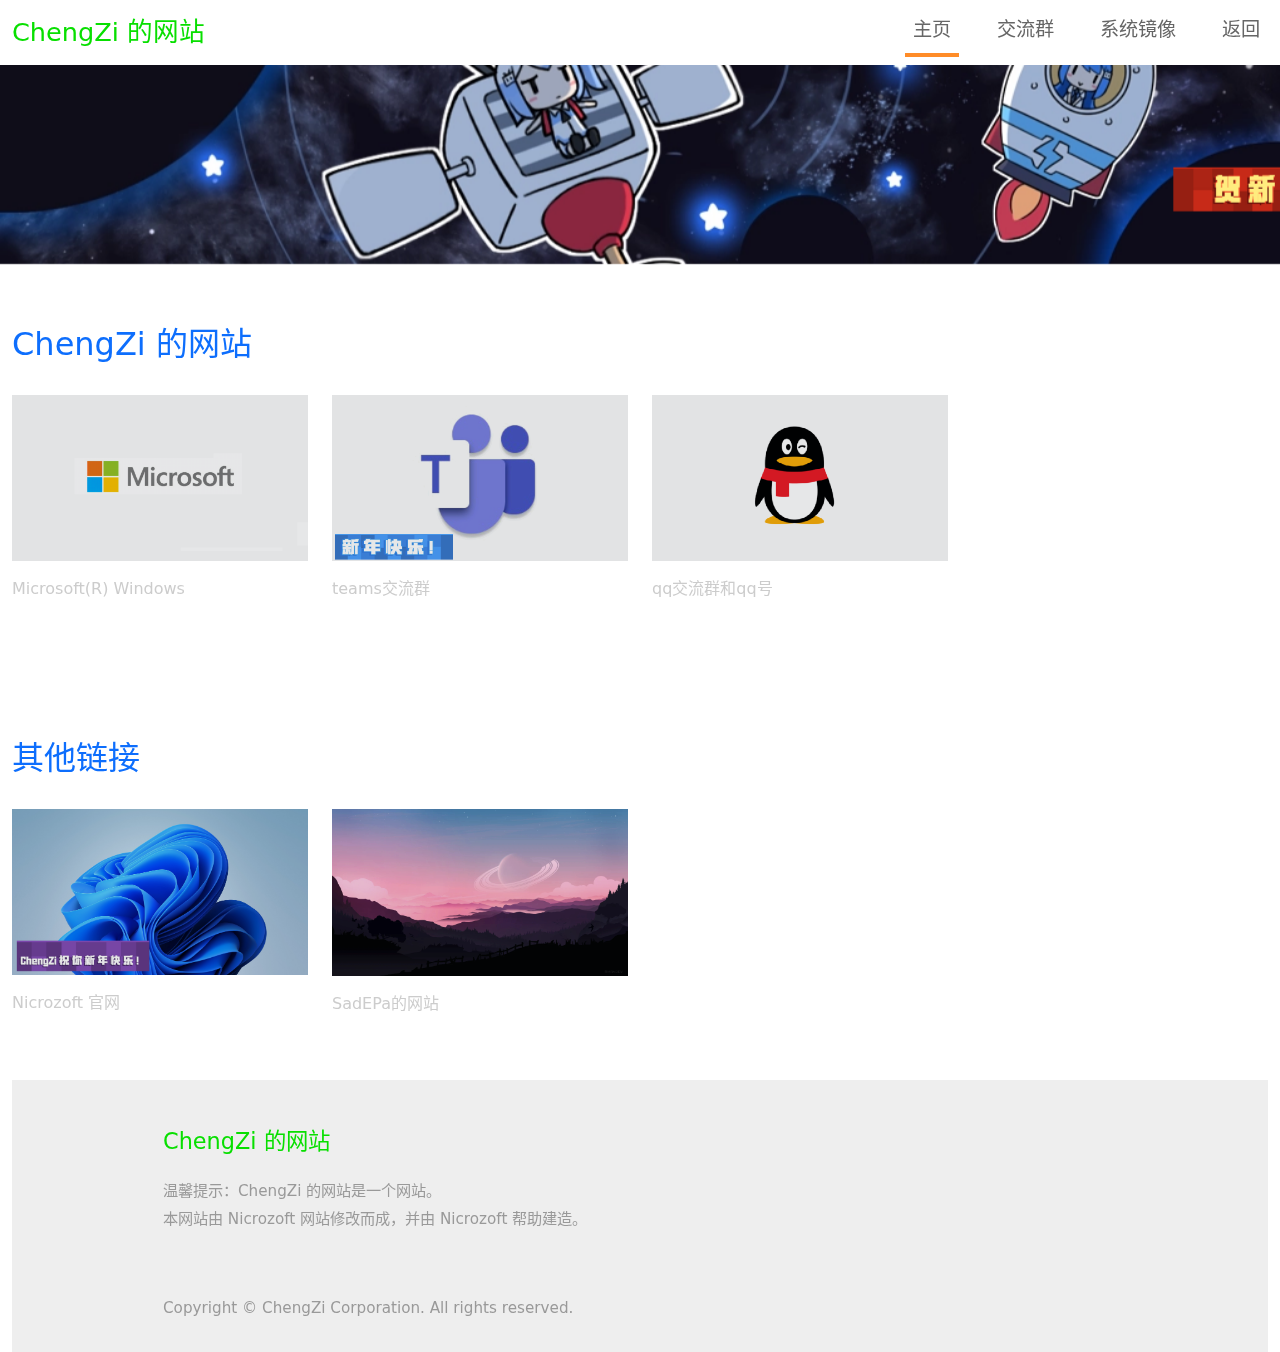
<file: index.html>
﻿<!DOCTYPE html>
<html lang="zh-cn">
<head>
    <meta charset="UTF-8">
    <meta name="viewport" content="width=device-width, initial-scale=1.0">
    <title>ChengZi 的网站</title>
    <link rel="stylesheet" href="css/bootstrap.min.css">
    <link rel="stylesheet" href="fontawesome/css/all.min.css">
    <link rel="stylesheet" href="css/templatemo-style.css">
    <link rel="shortcut icon" type="image/png" href="img/ykcz.ico">
</ff>
<body>
    <!-- Page Loader -->
    <div id="loader-wrapper">
        <div id="loader"></div>

        <div class="loader-section section-left"></div>
        <div class="loader-section section-right"></div>

    </div>
                            
    <nav class="navbar navbar-expand-lg">
        <div class="container-fluid">
            <a class="navbar-brand" href="#">
                ChengZi 的网站
            </a>
            <button class="navbar-toggler" type="button" data-toggle="collapse" data-target="#navbarSupportedContent" aria-controls="navbarSupportedContent" aria-expanded="false" aria-label="Toggle navigation">
                <i class="fas fa-bars"></i>
            </button>
            <div class="collapse navbar-collapse" id="navbarSupportedContent">
            <ul class="navbar-nav ml-auto mb-2 mb-lg-0">
                <li class="nav-item">
                    <a class="nav-link nav-link-1 active" aria-current="page" href="index.html">主页</a>
                </li>
                <li class="nav-item">
                    <a class="nav-link nav-link-2" href="example.html">交流群</a>
                </li>
                <li class="nav-item">
                    <a class="nav-link nav-link-3" href="mwi.html">系统镜像</a>
                </li>
                <li class="nav-item">
                    <a class="nav-link" href="javascript:window.history.back(-1)" target="_self">返回</a>
                </li>
            </ul>
            </div>
        </div>
    </nav>

    <div class="tm-hero d-flex justify-content-center align-items-center" data-parallax="scroll" data-image-src="img/BG.jpg">
    </div>

    <div class="container-fluid tm-container-content tm-mt-60">
        <div class="row mb-4">
            <h2 class="col-6 tm-text-primary">
                <a href="https://ykchengzi.github.io/awa.html">ChengZi 的网站</a>
            </h2>
        </div>
        <div class="row tm-mb-90 tm-gallery">
        	<div class="col-xl-3 col-lg-4 col-md-6 col-sm-6 col-12 mb-5">
                <figure class="effect-ming tm-video-item">
                    <img src="img/MS.png" alt="Image" class="img-fluid">
                    <figcaption class="d-flex align-items-center justify-content-center">
                        <h2>Microsoft(R) Windows</h2>
                        <a href="mwi.html">View more</a>
                    </figcaption>                    
                </figure>
                <div class="d-flex justify-content-between tm-text-gray">
                    <span class="tm-text-gray-light">Microsoft(R) Windows</span>
                </div>
            </div>
        	<div class="col-xl-3 col-lg-4 col-md-6 col-sm-6 col-12 mb-5">
                <figure class="effect-ming tm-video-item">
                    <img src="img/teams.png" alt="Image" class="img-fluid">
                    <figcaption class="d-flex align-items-center justify-content-center">
                        <h2>teams交流群</h2>
                        <a href="example.html">View more</a>
                    </figcaption>                    
                </figure>
                <div class="d-flex justify-content-between tm-text-gray">
                    <span class="tm-text-gray-light">teams交流群</span>
                </div>
            </div>
            <div class="col-xl-3 col-lg-4 col-md-6 col-sm-6 col-12 mb-5">
                <figure class="effect-ming tm-video-item">
                    <img src="img/qq.png" alt="Image" class="img-fluid">
                    <figcaption class="d-flex align-items-center justify-content-center">
                        <h2>qq群以及qq号</h2>
                        <a href="qq.html">View more</a>
                    </figcaption>                    
                </figure>
                <div class="d-flex justify-content-between tm-text-gray">
                    <span class="tm-text-gray-light">qq交流群和qq号</span>
                </div>
            </div>
        </div>
        <div class="row mb-4">
            <h2 class="col-12 tm-text-primary">
                <a href="https://ykchengzi.github.io/awa.html">其他链接</a>
            </h2>
            </div>

            <div class="row mb-3 tm-gallery">
                <div class="col-xl-3 col-lg-4 col-md-6 col-sm-6 col-12 mb-5">
                    <figure class="effect-ming tm-video-item">
                        <img src="img/nsft.jpg" alt="Image" class="img-fluid">
                        <figcaption class="d-flex align-items-center justify-content-center">
                            <h2>Nicrozoft 官网</h2>
                            <a href="https://nicrozoft.github.io">View more</a>
                        </figcaption>
                    </figure>
                    <div class="d-flex justify-content-between tm-text-gray">
                        <span class="tm-text-gray-light">Nicrozoft 官网</span>
                    </div>
                </div> <!-- row -->
                <div class="col-xl-3 col-lg-4 col-md-6 col-sm-6 col-12 mb-5">
                    <figure class="effect-ming tm-video-item">
                        <img src="img/sadepabg.jpg" alt="Image" class="img-fluid">
                        <figcaption class="d-flex align-items-center justify-content-center">
                            <h2>SadEPa的网站</h2>
                            <a href="https://sadepa.gitee.io/">View more</a>
                        </figcaption>
                    </figure>
                    <div class="d-flex justify-content-between tm-text-gray">
                        <span class="tm-text-gray-light">SadEPa的网站</span>
                </div> <!-- row -->
            </div>
    </div> <!-- container-fluid, tm-container-content -->

    <footer class="tm-bg-gray pt-5 pb-3 tm-text-gray tm-footer">
        <div class="container-fluid tm-container-small">
            <div class="row">
                <div class="col-lg-6 col-md-12 col-12 px-5 mb-5">
                    <h3 class="tm-text-primary mb-4 tm-footer-title">ChengZi 的网站</h3>
                    <p>温馨提示：ChengZi 的网站是一个网站。<br>本网站由 Nicrozoft 网站修改而成，并由 Nicrozoft 帮助建造。</p>
                </div>
            </div>
            <div class="row">
                <div class="col-lg-8 col-md-7 col-12 px-5 mb-3">
                    Copyright © ChengZi Corporation. All rights reserved.
                </div>
            </div>
        </div>
    </footer>
    
    <script src="js/plugins.js"></script>
    <script>
        $(window).on("load", function() {
            $('body').addClass('loaded');
        });
    </script>
</body>
</html>
</file>
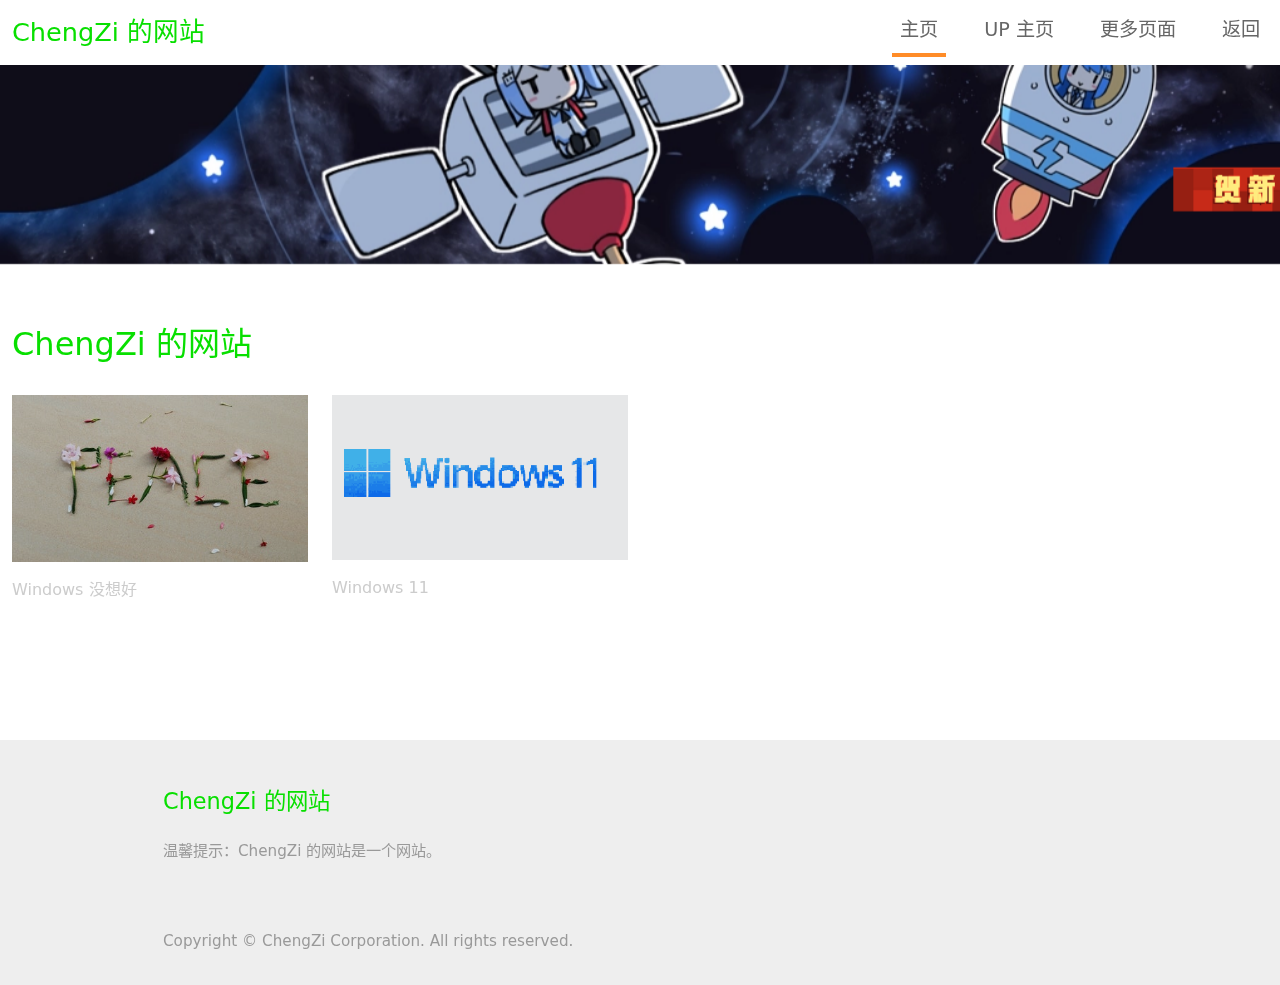
<file: caidan.html>
﻿<!DOCTYPE html>
<html lang="zh-cn">
<head>
    <meta charset="UTF-8">
    <meta name="viewport" content="width=device-width, initial-scale=1.0">
    <title>ChengZi 的网站</title>
    <link rel="stylesheet" href="css/bootstrap.min.css">
    <link rel="stylesheet" href="fontawesome/css/all.min.css">
    <link rel="stylesheet" href="css/templatemo-style.css">
    <link rel="shortcut icon" type="image/png" href="img/ykcz.ico">
</head>
<body>
    <!-- Page Loader -->
    <div id="loader-wrapper">
        <div id="loader"></div>

        <div class="loader-section section-left"></div>
        <div class="loader-section section-right"></div>

    </div>
                            
    <nav class="navbar navbar-expand-lg">
        <div class="container-fluid">
            <a class="navbar-brand" href="#">
                ChengZi 的网站
            </a>
            <button class="navbar-toggler" type="button" data-toggle="collapse" data-target="#navbarSupportedContent" aria-controls="navbarSupportedContent" aria-expanded="false" aria-label="Toggle navigation">
                <i class="fas fa-bars"></i>
            </button>
            <div class="collapse navbar-collapse" id="navbarSupportedContent">
            <ul class="navbar-nav ml-auto mb-2 mb-lg-0">
                <li class="nav-item">
                    <a class="nav-link nav-link-1 active" aria-current="page" href="index.html">主页</a>
                </li>
                <li class="nav-item">
                    <a class="nav-link nav-link-2" href="example.html">UP 主页</a>
                </li>
                <li class="nav-item">
                    <a class="nav-link nav-link-3" href="index.html">更多页面</a>
                </li>
                <li class="nav-item">
                    <a class="nav-link" href="javascript:window.history.back(-1)" target="_self">返回</a>
                </li>
            </ul>
            </div>
        </div>
    </nav>

    <div class="tm-hero d-flex justify-content-center align-items-center" data-parallax="scroll" data-image-src="img/BG.jpg">
    </div>

    <div class="container-fluid tm-container-content tm-mt-60">
        <div class="row mb-4">
            <h2 class="col-6 tm-text-primary">
                ChengZi 的网站
            </h2>
        </div>
        <div class="row tm-mb-90 tm-gallery">
        	<div class="col-xl-3 col-lg-4 col-md-6 col-sm-6 col-12 mb-5">
                <figure class="effect-ming tm-video-item">
                    <img src="img/img-16.jpg" alt="Image" class="img-fluid">
                    <figcaption class="d-flex align-items-center justify-content-center">
                        <h2>Windows 没想好</h2>
                        <a href="WN.html">View more</a>
                    </figcaption>                    
                </figure>
                <div class="d-flex justify-content-between tm-text-gray">
                    <span class="tm-text-gray-light">Windows 没想好</span>
                </div>
            </div>
            <div class="col-xl-3 col-lg-4 col-md-6 col-sm-6 col-12 mb-5">
                <figure class="effect-ming tm-video-item">
                    <img src="img/W1.png" alt="Image" class="img-fluid">
                    <figcaption class="d-flex align-items-center justify-content-center">
                        <h2>Windows 11</h2>
                        <a href="page2.html">View more</a>
                    </figcaption>                    
                </figure>
                <div class="d-flex justify-content-between tm-text-gray">
                    <span class="tm-text-gray-light">Windows 11</span>
                </div>
            </div>
        </div> <!-- row -->
    </div> <!-- container-fluid, tm-container-content -->

    <footer class="tm-bg-gray pt-5 pb-3 tm-text-gray tm-footer">
        <div class="container-fluid tm-container-small">
            <div class="row">
                <div class="col-lg-6 col-md-12 col-12 px-5 mb-5">
                    <h3 class="tm-text-primary mb-4 tm-footer-title">ChengZi 的网站</h3>
                    <p>温馨提示：ChengZi 的网站是一个网站。</p>
                </div>
            </div>
            <div class="row">
                <div class="col-lg-8 col-md-7 col-12 px-5 mb-3">
                    Copyright © ChengZi Corporation. All rights reserved.
                </div>
            </div>
        </div>
    </footer>
    
    <script src="js/plugins.js"></script>
    <script>
        $(window).on("load", function() {
            $('body').addClass('loaded');
        });
    </script>
</body>
</html>
</file>
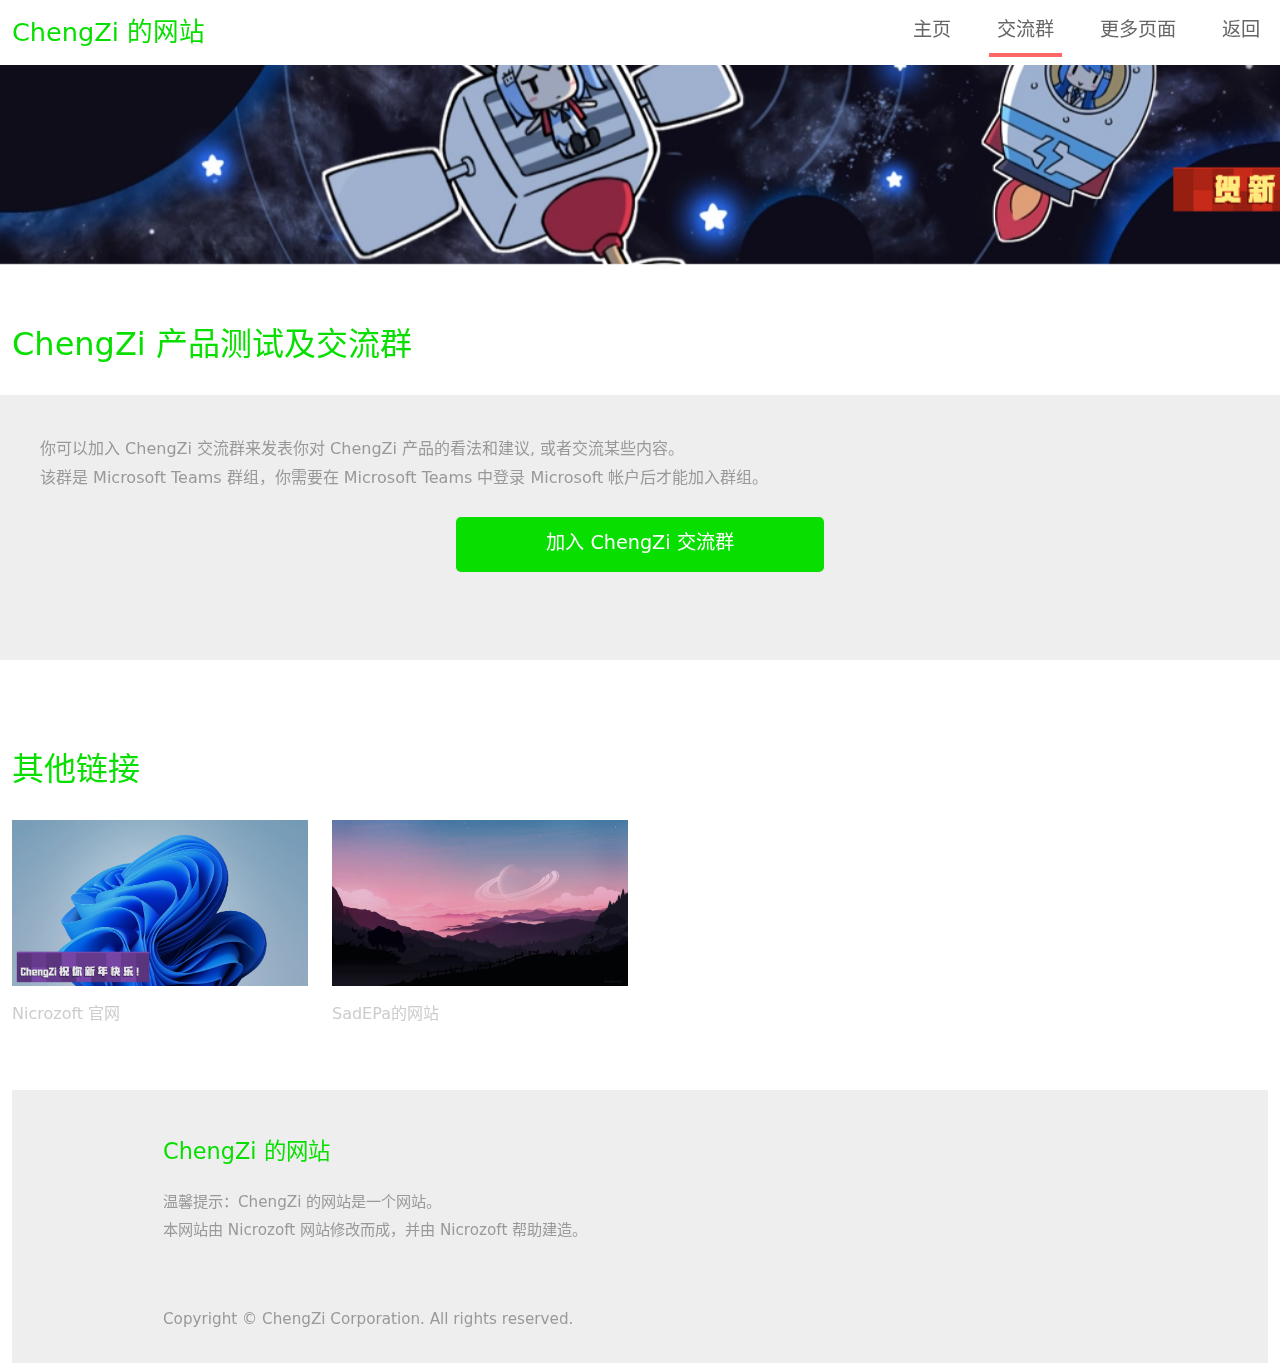
<file: example.html>
﻿<!DOCTYPE html>
<html lang="zh-cn">
<head>
    <meta charset="UTF-8">
    <meta name="viewport" content="width=device-width, initial-scale=1.0">
    <title>产品测试及交流群 - ChengZi 的网站</title>
    <link rel="stylesheet" href="css/bootstrap.min.css">
    <link rel="stylesheet" href="fontawesome/css/all.min.css">
    <link rel="stylesheet" href="css/templatemo-style.css">
    <link rel="shortcut icon" type="image/png" href="img/ykcz.ico">
</head>
<body>
    <!-- Page Loader -->
    <div id="loader-wrapper">
        <div id="loader"></div>

        <div class="loader-section section-left"></div>
        <div class="loader-section section-right"></div>

    </div>
                            
    <nav class="navbar navbar-expand-lg">
        <div class="container-fluid">
            <a class="navbar-brand" href="#">
                ChengZi 的网站
            </a>
            <button class="navbar-toggler" type="button" data-toggle="collapse" data-target="#navbarSupportedContent" aria-controls="navbarSupportedContent" aria-expanded="false" aria-label="Toggle navigation">
                <i class="fas fa-bars"></i>
            </button>
            <div class="collapse navbar-collapse" id="navbarSupportedContent">
            <ul class="navbar-nav ml-auto mb-2 mb-lg-0">
                <li class="nav-item">
                    <a class="nav-link nav-link-1" aria-current="page" href="index.html">主页</a>
                </li>
                <li class="nav-item">
                    <a class="nav-link nav-link-2 active" href="example.html">交流群</a>
                </li>
                <li class="nav-item">
                    <a class="nav-link nav-link-3" href="index.html">更多页面</a>
                </li>
                <li class="nav-item">
                    <a class="nav-link" href="javascript:window.history.back(-1)" target="_self">返回</a>
                </li>
            </ul>
            </div>
        </div>
    </nav>

    <div class="tm-hero d-flex justify-content-center align-items-center" data-parallax="scroll" data-image-src="img/BG.jpg">
    </div>

    <div class="container-fluid tm-container-content tm-mt-60">
        <div class="row mb-4">
            <h2 class="col-12 tm-text-primary">ChengZi 产品测试及交流群</h2>
        </div>
        <div class="row tm-mb-90">
            <div class="tm-bg-gray tm-video-details">
                <p class="mb-4">
                    你可以加入 ChengZi 交流群来发表你对 ChengZi 产品的看法和建议, 或者交流某些内容。
                    <br>
                    该群是 Microsoft Teams 群组，你需要在 Microsoft Teams 中登录 Microsoft 帐户后才能加入群组。
                </p>
                <div class="text-center mb-5">
                    <a href="https://teams.live.com/l/invite/FBATPPH9acOD84KwAo" class="btn btn-primary tm-btn-big">加入 ChengZi 交流群</a>
                </div>
            </div>
        </div>
        <div class="row mb-4">
            <h2 class="col-12 tm-text-primary">
                其他链接
            </h2>
        </div>

        <div class="row mb-3 tm-gallery">
            <div class="col-xl-3 col-lg-4 col-md-6 col-sm-6 col-12 mb-5">
                <figure class="effect-ming tm-video-item">
                    <img src="img/nsft.jpg" alt="Image" class="img-fluid">
                    <figcaption class="d-flex align-items-center justify-content-center">
                        <h2>Nicrozoft 官网</h2>
                        <a href="https://nicrozoft.github.io">View more</a>
                    </figcaption>
                </figure>
                <div class="d-flex justify-content-between tm-text-gray">
                    <span class="tm-text-gray-light">Nicrozoft 官网</span>
                </div>
            </div> <!-- row -->
            <div class="col-xl-3 col-lg-4 col-md-6 col-sm-6 col-12 mb-5">
                <figure class="effect-ming tm-video-item">
                    <img src="img/sadepabg.jpg" alt="Image" class="img-fluid">
                    <figcaption class="d-flex align-items-center justify-content-center">
                        <h2>SadEPa的网站</h2>
                        <a href="https://sadepa.gitee.io/">View more</a>
                    </figcaption>
                </figure>
                <div class="d-flex justify-content-between tm-text-gray">
                    <span class="tm-text-gray-light">SadEPa的网站</span>
            </div> <!-- row -->
        </div>
    </div> <!-- container-fluid, tm-container-content -->
    <footer class="tm-bg-gray pt-5 pb-3 tm-text-gray tm-footer">
        <div class="container-fluid tm-container-small">
            <div class="row">
                <div class="col-lg-6 col-md-12 col-12 px-5 mb-5">
                    <h3 class="tm-text-primary mb-4 tm-footer-title">ChengZi 的网站</h3>
                    <p>温馨提示：ChengZi 的网站是一个网站。<br>本网站由 Nicrozoft 网站修改而成，并由 Nicrozoft 帮助建造。</p>
                </div>
            </div>
            <div class="row">
                <div class="col-lg-8 col-md-7 col-12 px-5 mb-3">
                    Copyright © ChengZi Corporation. All rights reserved.
                </div>
            </div>
        </div>
    </footer>
    
    <script src="js/plugins.js"></script>
    <script>
        $(window).on("load", function() {
            $('body').addClass('loaded');
        });
    </script>
</body>
</html>
</html>
</file>
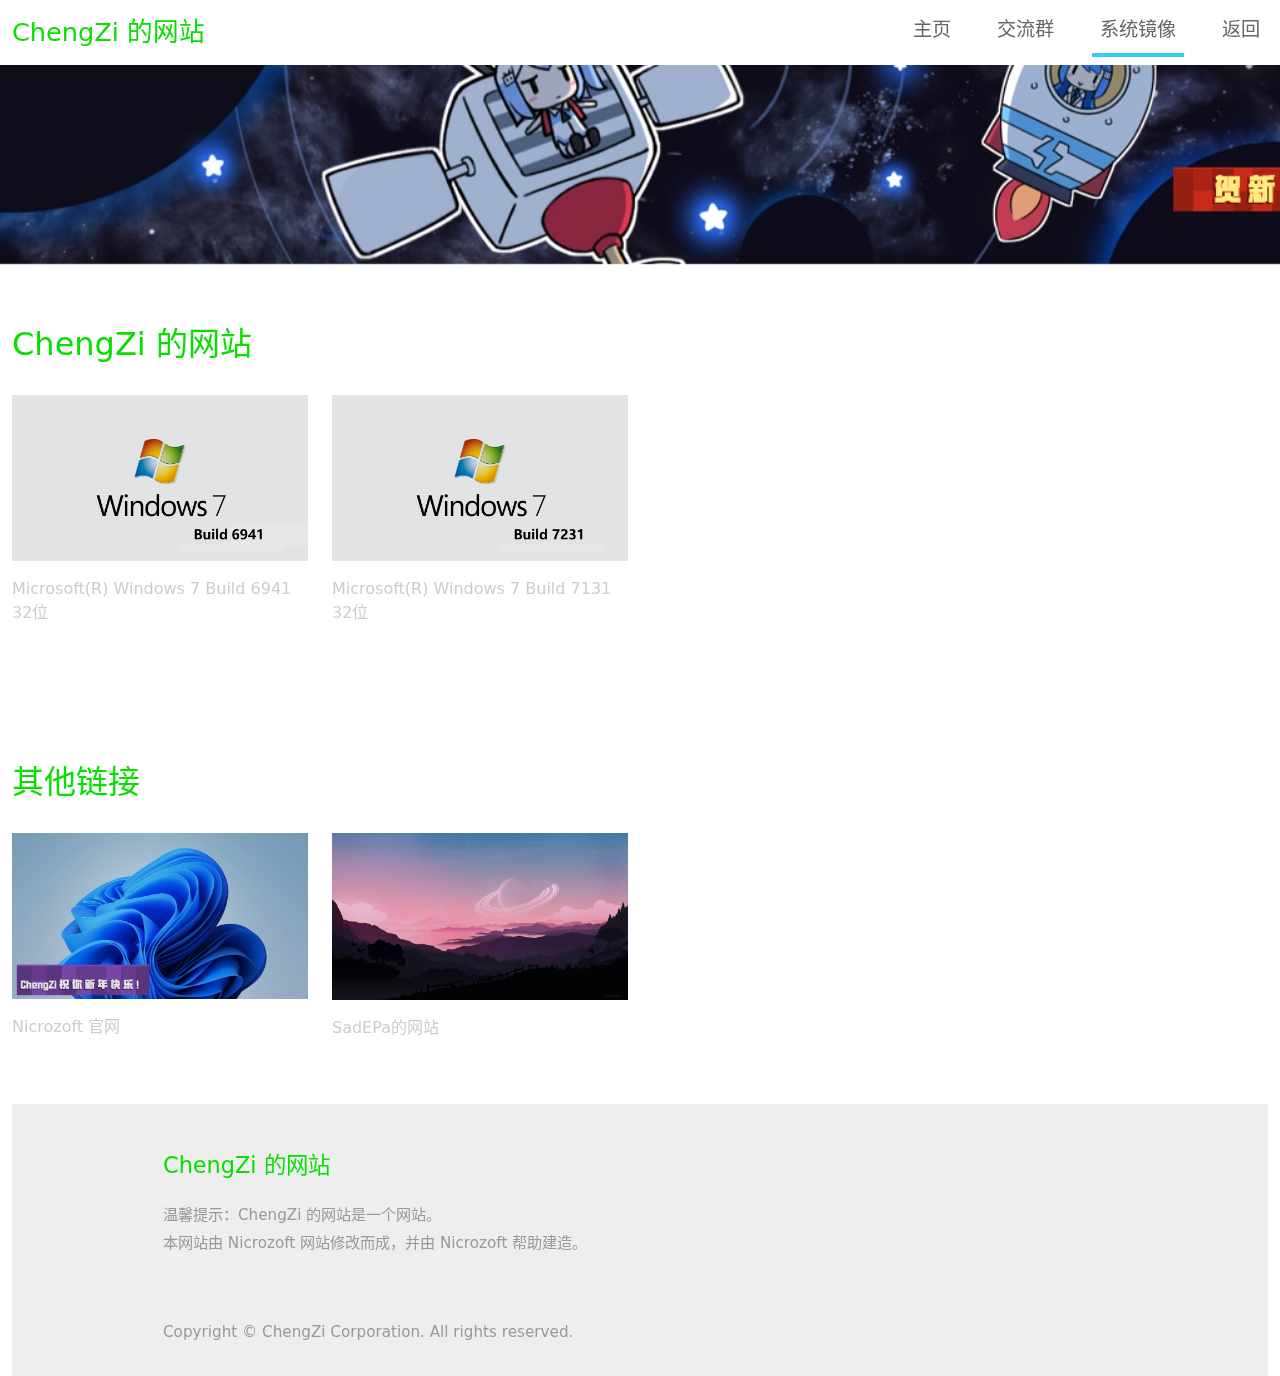
<file: mwi.html>
﻿<!DOCTYPE html>
<html lang="zh-cn">
<head>
    <meta charset="UTF-8">
    <meta name="viewport" content="width=device-width, initial-scale=1.0">
    <title>ChengZi 的网站</title>
    <link rel="stylesheet" href="css/bootstrap.min.css">
    <link rel="stylesheet" href="fontawesome/css/all.min.css">
    <link rel="stylesheet" href="css/templatemo-style.css">
    <link rel="shortcut icon" type="image/png" href="img/ykcz.ico">
</ff>
<body>
    <!-- Page Loader -->
    <div id="loader-wrapper">
        <div id="loader"></div>

        <div class="loader-section section-left"></div>
        <div class="loader-section section-right"></div>

    </div>
                            
    <nav class="navbar navbar-expand-lg">
        <div class="container-fluid">
            <a class="navbar-brand" href="#">
                ChengZi 的网站
            </a>
            <button class="navbar-toggler" type="button" data-toggle="collapse" data-target="#navbarSupportedContent" aria-controls="navbarSupportedContent" aria-expanded="false" aria-label="Toggle navigation">
                <i class="fas fa-bars"></i>
            </button>
            <div class="collapse navbar-collapse" id="navbarSupportedContent">
            <ul class="navbar-nav ml-auto mb-2 mb-lg-0">
                <li class="nav-item">
                    <a class="nav-link nav-link-1" aria-current="page" href="index.html">主页</a>
                </li>
                <li class="nav-item">
                    <a class="nav-link nav-link-2" href="example.html">交流群</a>
                </li>
                <li class="nav-item">
                    <a class="nav-link nav-link-3 active" href="mwi.html">系统镜像</a>
                </li>
                <li class="nav-item">
                    <a class="nav-link" href="javascript:window.history.back(-1)" target="_self">返回</a>
                </li>
            </ul>
            </div>
        </div>
    </nav>

    <div class="tm-hero d-flex justify-content-center align-items-center" data-parallax="scroll" data-image-src="img/BG.jpg">
    </div>

    <div class="container-fluid tm-container-content tm-mt-60">
        <div class="row mb-4">
            <h2 class="col-6 tm-text-primary">
                ChengZi 的网站
            </h2>
        </div>
        <div class="row tm-mb-90 tm-gallery">
        	<div class="col-xl-3 col-lg-4 col-md-6 col-sm-6 col-12 mb-5">
                <figure class="effect-ming tm-video-item">
                    <img src="img/W9241.png" alt="Image" class="img-fluid">
                    <figcaption class="d-flex align-items-center justify-content-center">
                        <h2>Microsoft(R) Windows 7 Build 6941 32位</h2>
                        <a href="W7B6941.html">View more</a>
                    </figcaption>                    
                </figure>
                <div class="d-flex justify-content-between tm-text-gray">
                    <span class="tm-text-gray-light">Microsoft(R) Windows 7 Build 6941 32位</span>
                </div>
            </div>
            <div class="col-xl-3 col-lg-4 col-md-6 col-sm-6 col-12 mb-5">
                <figure class="effect-ming tm-video-item">
                    <img src="img/W7231.png" alt="Image" class="img-fluid">
                    <figcaption class="d-flex align-items-center justify-content-center">
                        <h2>Microsoft(R) Windows 7 Build 7231 32位</h2>
                        <a href="W7B7231.html">View more</a>
                    </figcaption>                    
                </figure>
                <div class="d-flex justify-content-between tm-text-gray">
                    <span class="tm-text-gray-light">Microsoft(R) Windows 7 Build 7131 32位</span>
                </div>
            </div>
        </div>
        <div class="row mb-4">
            <h2 class="col-12 tm-text-primary">
                其他链接
            </h2>
            </div>

            <div class="row mb-3 tm-gallery">
                <div class="col-xl-3 col-lg-4 col-md-6 col-sm-6 col-12 mb-5">
                    <figure class="effect-ming tm-video-item">
                        <img src="img/nsft.jpg" alt="Image" class="img-fluid">
                        <figcaption class="d-flex align-items-center justify-content-center">
                            <h2>Nicrozoft 官网</h2>
                            <a href="https://nicrozoft.github.io">View more</a>
                        </figcaption>
                    </figure>
                    <div class="d-flex justify-content-between tm-text-gray">
                        <span class="tm-text-gray-light">Nicrozoft 官网</span>
                    </div>
                </div> <!-- row -->
                <div class="col-xl-3 col-lg-4 col-md-6 col-sm-6 col-12 mb-5">
                    <figure class="effect-ming tm-video-item">
                        <img src="img/sadepabg.jpg" alt="Image" class="img-fluid">
                        <figcaption class="d-flex align-items-center justify-content-center">
                            <h2>SadEPa的网站</h2>
                            <a href="https://sadepa.gitee.io/">View more</a>
                        </figcaption>
                    </figure>
                    <div class="d-flex justify-content-between tm-text-gray">
                        <span class="tm-text-gray-light">SadEPa的网站</span>
                </div> <!-- row -->
            </div>
    </div> <!-- container-fluid, tm-container-content -->

    <footer class="tm-bg-gray pt-5 pb-3 tm-text-gray tm-footer">
        <div class="container-fluid tm-container-small">
            <div class="row">
                <div class="col-lg-6 col-md-12 col-12 px-5 mb-5">
                    <h3 class="tm-text-primary mb-4 tm-footer-title">ChengZi 的网站</h3>
                    <p>温馨提示：ChengZi 的网站是一个网站。<br>本网站由 Nicrozoft 网站修改而成，并由 Nicrozoft 帮助建造。</p>
                </div>
            </div>
            <div class="row">
                <div class="col-lg-8 col-md-7 col-12 px-5 mb-3">
                    Copyright © ChengZi Corporation. All rights reserved.
                </div>
            </div>
        </div>
    </footer>
    
    <script src="js/plugins.js"></script>
    <script>
        $(window).on("load", function() {
            $('body').addClass('loaded');
        });
    </script>
</body>
</html>
</file>
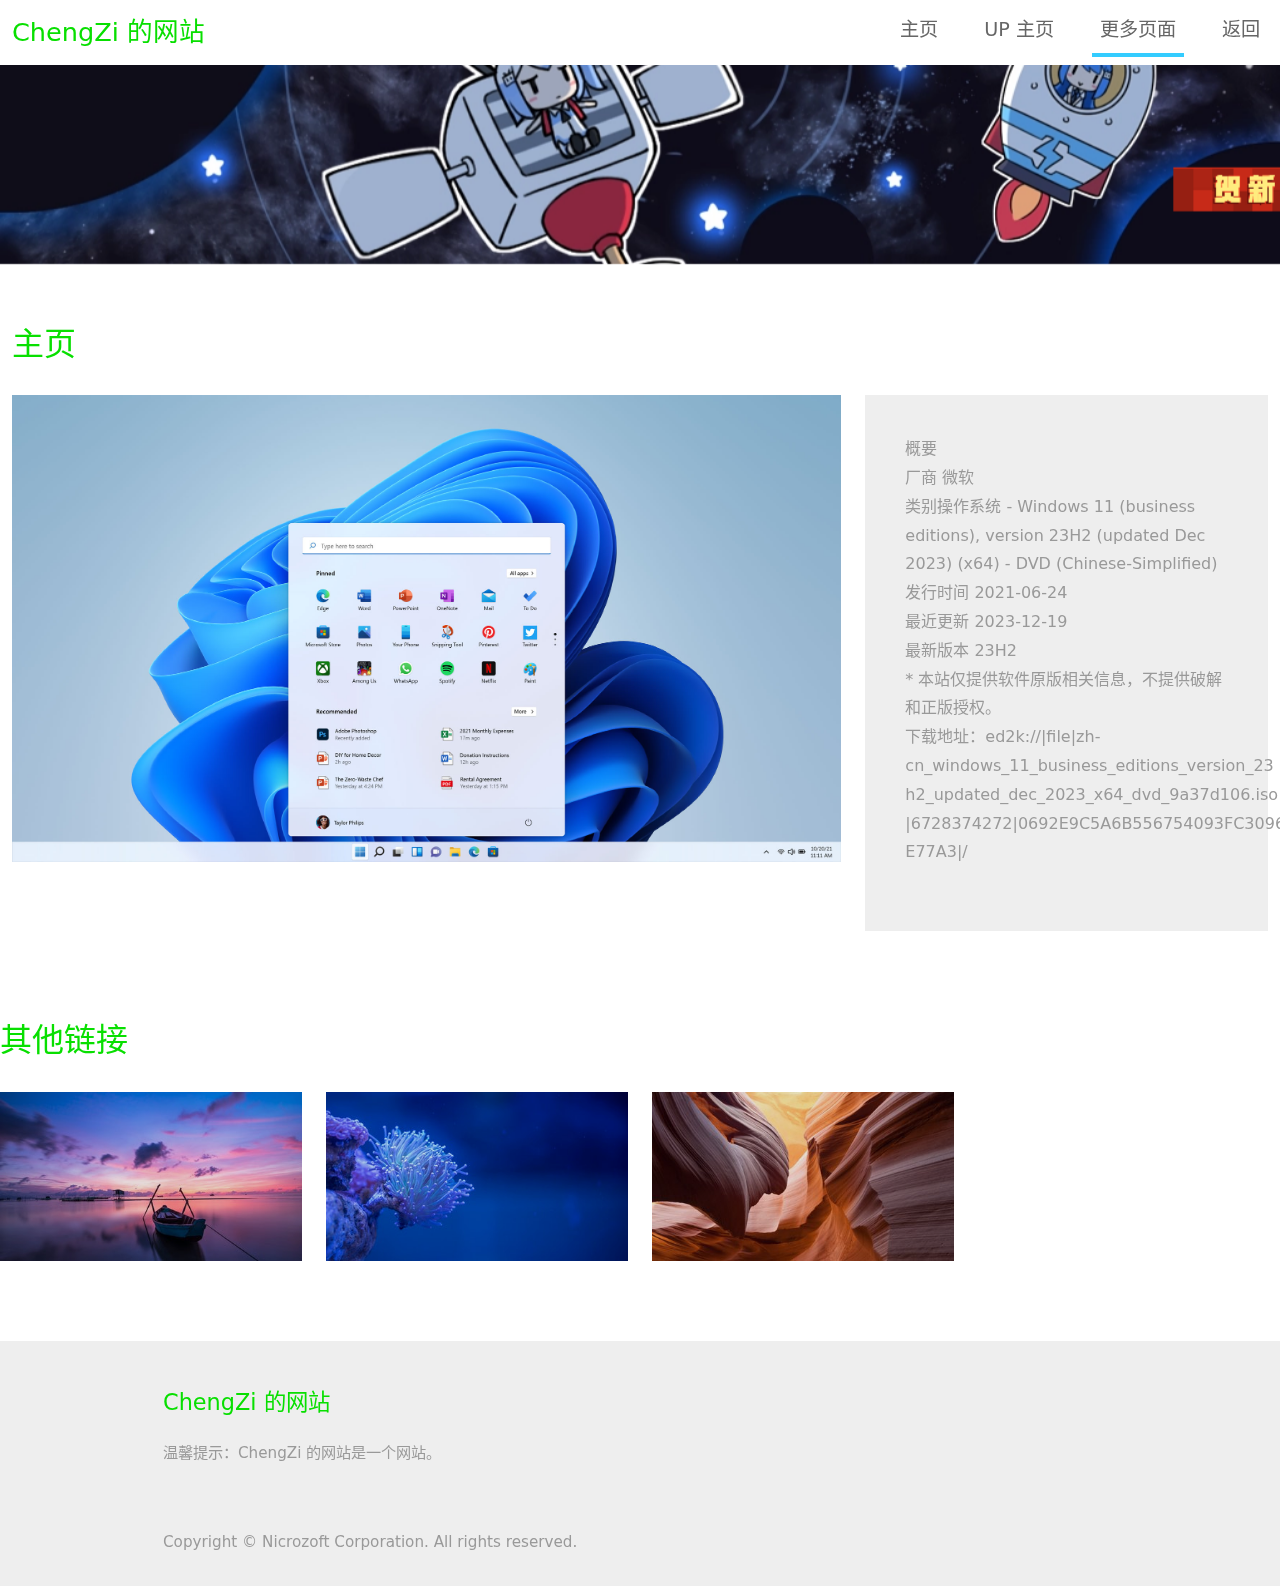
<file: page2.html>
﻿<!DOCTYPE html>
<html lang="zh-cn">
<head>
    <meta charset="UTF-8">
    <meta name="viewport" content="width=device-width, initial-scale=1.0">
    <title>Windows11 - ChengZi 的网站</title>
    <link rel="stylesheet" href="css/bootstrap.min.css">
    <link rel="stylesheet" href="fontawesome/css/all.min.css">
    <link rel="stylesheet" href="css/templatemo-style.css">
    <link rel="shortcut icon" type="image/png" href="img/NZ.ico">
</head>
<body>
    <!-- Page Loader -->
    <div id="loader-wrapper">
        <div id="loader"></div>

        <div class="loader-section section-left"></div>
        <div class="loader-section section-right"></div>

    </div>
                            
    <nav class="navbar navbar-expand-lg">
        <div class="container-fluid">
            <a class="navbar-brand" href="#">
                ChengZi 的网站
            </a>
            <button class="navbar-toggler" type="button" data-toggle="collapse" data-target="#navbarSupportedContent" aria-controls="navbarSupportedContent" aria-expanded="false" aria-label="Toggle navigation">
                <i class="fas fa-bars"></i>
            </button>
            <div class="collapse navbar-collapse" id="navbarSupportedContent">
            <ul class="navbar-nav ml-auto mb-2 mb-lg-0">
                <li class="nav-item">
                    <a class="nav-link nav-link-1" aria-current="page" href="index.html">主页</a>
                </li>
                <li class="nav-item">
                    <a class="nav-link nav-link-2" href="example.html">UP 主页</a>
                </li>
                <li class="nav-item">
                    <a class="nav-link nav-link-3 active" href="index.html">更多页面</a>
                </li>
                <li class="nav-item">
                    <a class="nav-link" href="javascript:window.history.back(-1)" target="_self">返回</a>
                </li>
            </ul>
            </div>
        </div>
    </nav>

    <div class="tm-hero d-flex justify-content-center align-items-center" data-parallax="scroll" data-image-src="img/BG.jpg">
    </div>

    <div class="container-fluid tm-container-content tm-mt-60">
        <div class="row mb-4">
            <h2 class="col-12 tm-text-primary">主页</h2>
        </div>
        <div class="row tm-mb-90">
            <div class="col-xl-8 col-lg-7 col-md-6 col-sm-12">
                <img src="img/W1J.png" alt="Image" class="img-fluid">
            </div>
            <div class="col-xl-4 col-lg-5 col-md-6 col-sm-12">
                <div class="tm-bg-gray tm-video-details">
                    <p class="mb-4">
                        概要
                        <br>厂商          微软
                        <br>类别操作系统 - Windows 11 (business editions), version 23H2 (updated Dec 2023) (x64) - DVD (Chinese-Simplified)
                        <br>发行时间       2021-06-24
                        <br>最近更新       2023-12-19
                        <br>最新版本       23H2
                        <br>*  本站仅提供软件原版相关信息，不提供破解和正版授权。
                        <br>下载地址：ed2k://|file|zh-cn_windows_11_business_editions_version_23
                        <br>h2_updated_dec_2023_x64_dvd_9a37d106.iso
                        <br>|6728374272|0692E9C5A6B556754093FC30964
                        <br>E77A3|/
                    </p>

                    </div>
                </div>
            </div>
        </div>
        <div class="row mb-4">
            <h2 class="col-12 tm-text-primary">
                其他链接
            </h2>
        </div>
        <div class="row mb-3 tm-gallery">
            <div class="col-xl-3 col-lg-4 col-md-6 col-sm-6 col-12 mb-5">
                <figure class="effect-ming tm-video-item">
                    <img src="img/img-13.jpg" alt="Image" class="img-fluid">
                    <figcaption class="d-flex align-items-center justify-content-center">
                        <h2>好玩的 1</h2>
                        <a href="https://www.bilibili.com/video/BV1GJ411x7h7/?spm_id_from=333.337.search-card.all.click">View more</a>
                    </figcaption>                    
                </figure>
            </div>
            <div class="col-xl-3 col-lg-4 col-md-6 col-sm-6 col-12 mb-5">
                <figure class="effect-ming tm-video-item">
                    <img src="img/img-14.jpg" alt="Image" class="img-fluid">
                    <figcaption class="d-flex align-items-center justify-content-center">
                        <h2>好玩的 2</h2>
                        <a href="https://www.bilibili.com/video/BV1uT4y1P7CX?p=2&vd_source=5589322f4d3d0c3e50eba1119e7306f4">View more</a>
                    </figcaption>
                </figure>
            </div>
            <div class="col-xl-3 col-lg-4 col-md-6 col-sm-6 col-12 mb-5">
                <figure class="effect-ming tm-video-item">
                    <img src="img/img-12.jpg" alt="Image" class="img-fluid">
                    <figcaption class="d-flex align-items-center justify-content-center">
                        <h2>Nicrozoft</h2>
                        <a href="https://nicrozoft.github.io">View more</a>
                    </figcaption>
                </figure>
            </div>
        </div> <!-- row -->
    </div> <!-- container-fluid, tm-container-content -->
    <footer class="tm-bg-gray pt-5 pb-3 tm-text-gray tm-footer">
        <div class="container-fluid tm-container-small">
            <div class="row">
                <div class="col-lg-6 col-md-12 col-12 px-5 mb-5">
                    <h3 class="tm-text-primary mb-4 tm-footer-title">ChengZi 的网站</h3>
                    <p>温馨提示：ChengZi 的网站是一个网站。</p>
                </div>
            </div>
            <div class="row">
                <div class="col-lg-8 col-md-7 col-12 px-5 mb-3">
                    Copyright © Nicrozoft Corporation. All rights reserved.
                </div>
            </div>
        </div>
    </footer>
    
    <script src="js/plugins.js"></script>
    <script>
        $(window).on("load", function() {
            $('body').addClass('loaded');
        });
    </script>
</body>
</html>
</html>
</file>
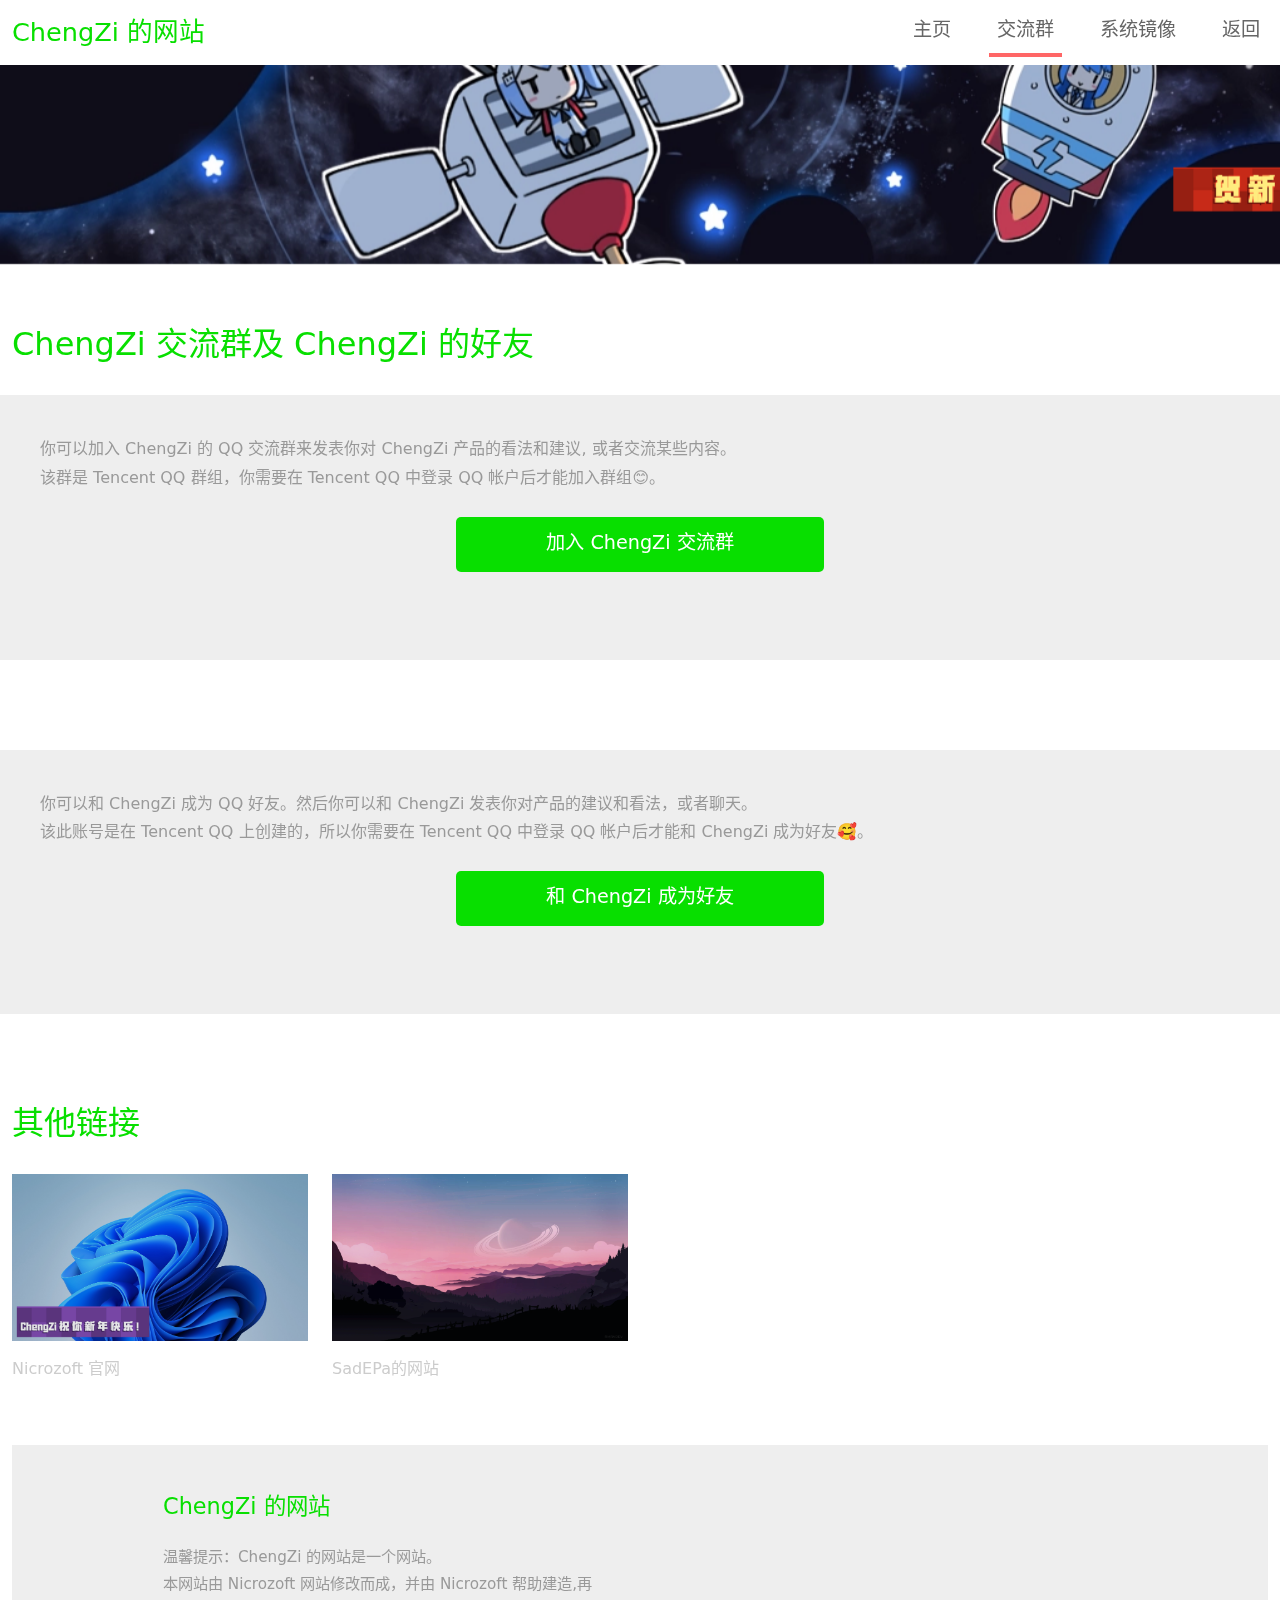
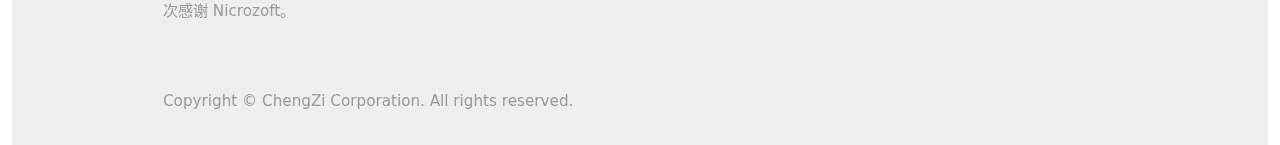
<file: qq.html>
﻿<!DOCTYPE html>
<html lang="zh-cn">
<head>
    <meta charset="UTF-8">
    <meta name="viewport" content="width=device-width, initial-scale=1.0">
    <title>产品测试及交流群 - ChengZi 的网站</title>
    <link rel="stylesheet" href="css/bootstrap.min.css">
    <link rel="stylesheet" href="fontawesome/css/all.min.css">
    <link rel="stylesheet" href="css/templatemo-style.css">
    <link rel="shortcut icon" type="image/png" href="img/ykcz.ico">
</head>
<body>
    <!-- Page Loader -->
    <div id="loader-wrapper">
        <div id="loader"></div>

        <div class="loader-section section-left"></div>
        <div class="loader-section section-right"></div>

    </div>
                            
    <nav class="navbar navbar-expand-lg">
        <div class="container-fluid">
            <a class="navbar-brand" href="#">
                ChengZi 的网站
            </a>
            <button class="navbar-toggler" type="button" data-toggle="collapse" data-target="#navbarSupportedContent" aria-controls="navbarSupportedContent" aria-expanded="false" aria-label="Toggle navigation">
                <i class="fas fa-bars"></i>
            </button>
            <div class="collapse navbar-collapse" id="navbarSupportedContent">
            <ul class="navbar-nav ml-auto mb-2 mb-lg-0">
                <li class="nav-item">
                    <a class="nav-link nav-link-1" aria-current="page" href="index.html">主页</a>
                </li>
                <li class="nav-item">
                    <a class="nav-link nav-link-2 active" href="example.html">交流群</a>
                </li>
                <li class="nav-item">
                    <a class="nav-link nav-link-3" href="mwi.html">系统镜像</a>
                </li>
                <li class="nav-item">
                    <a class="nav-link" href="javascript:window.history.back(-1)" target="_self">返回</a>
                </li>
            </ul>
            </div>
        </div>
    </nav>

    <div class="tm-hero d-flex justify-content-center align-items-center" data-parallax="scroll" data-image-src="img/BG.jpg">
    </div>

    <div class="container-fluid tm-container-content tm-mt-60">
        <div class="row mb-4">
            <h2 class="col-12 tm-text-primary">ChengZi 交流群及 ChengZi 的好友</h2>
        </div>
        <div class="row tm-mb-90">
            <div class="tm-bg-gray tm-video-details">
                <p class="mb-4">
                    你可以加入 ChengZi 的 QQ 交流群来发表你对 ChengZi 产品的看法和建议, 或者交流某些内容。
                    <br>
                    该群是 Tencent QQ 群组，你需要在 Tencent QQ 中登录 QQ 帐户后才能加入群组😊。
                </p>
                <div class="text-center mb-5">
                    <a href="https://qm.qq.com/q/hLLw8YviPm" class="btn btn-primary tm-btn-big">加入 ChengZi 交流群</a>
                </div>
            </div>
        </div>
        <div class="row tm-mb-90">
            <div class="tm-bg-gray tm-video-details">
                <p class="mb-4">
                    你可以和 ChengZi 成为 QQ 好友。然后你可以和 ChengZi 发表你对产品的建议和看法，或者聊天。
                    <br>
                    该此账号是在 Tencent QQ 上创建的，所以你需要在 Tencent QQ 中登录 QQ 帐户后才能和 ChengZi 成为好友🥰。
                </p>
                <div class="text-center mb-5">
                    <a href="http://qm.qq.com/msgrd?v=3&uin=3789054052&site=qq&menu=yes" class="btn btn-primary tm-btn-big">和 ChengZi 成为好友</a>
                </div>
            </div>
        </div>
        <div class="row mb-4">
            <h2 class="col-12 tm-text-primary">
                其他链接
            </h2>
        </div>

        <div class="row mb-3 tm-gallery">
            <div class="col-xl-3 col-lg-4 col-md-6 col-sm-6 col-12 mb-5">
                <figure class="effect-ming tm-video-item">
                    <img src="img/nsft.jpg" alt="Image" class="img-fluid">
                    <figcaption class="d-flex align-items-center justify-content-center">
                        <h2>Nicrozoft 官网</h2>
                        <a href="https://nicrozoft.github.io">View more</a>
                    </figcaption>
                </figure>
                <div class="d-flex justify-content-between tm-text-gray">
                    <span class="tm-text-gray-light">Nicrozoft 官网</span>
                </div>
            </div> <!-- row -->
            <div class="col-xl-3 col-lg-4 col-md-6 col-sm-6 col-12 mb-5">
                <figure class="effect-ming tm-video-item">
                    <img src="img/sadepabg.jpg" alt="Image" class="img-fluid">
                    <figcaption class="d-flex align-items-center justify-content-center">
                        <h2>SadEPa的网站</h2>
                        <a href="https://sadepa.gitee.io/">View more</a>
                    </figcaption>
                </figure>
                <div class="d-flex justify-content-between tm-text-gray">
                    <span class="tm-text-gray-light">SadEPa的网站</span>
            </div> <!-- row -->
        </div>
    </div> <!-- container-fluid, tm-container-content -->
    <footer class="tm-bg-gray pt-5 pb-3 tm-text-gray tm-footer">
        <div class="container-fluid tm-container-small">
            <div class="row">
                <div class="col-lg-6 col-md-12 col-12 px-5 mb-5">
                    <h3 class="tm-text-primary mb-4 tm-footer-title">ChengZi 的网站</h3>
                    <p>温馨提示：ChengZi 的网站是一个网站。<br>本网站由 Nicrozoft 网站修改而成，并由 Nicrozoft 帮助建造,再次感谢 Nicrozoft。</p>
                </div>
            </div>
            <div class="row">
                <div class="col-lg-8 col-md-7 col-12 px-5 mb-3">
                    Copyright © ChengZi Corporation. All rights reserved.
                </div>
            </div>
        </div>
    </footer>
    
    <script src="js/plugins.js"></script>
    <script>
        $(window).on("load", function() {
            $('body').addClass('loaded');
        });
    </script>
</body>
</html>
</html>
</file>
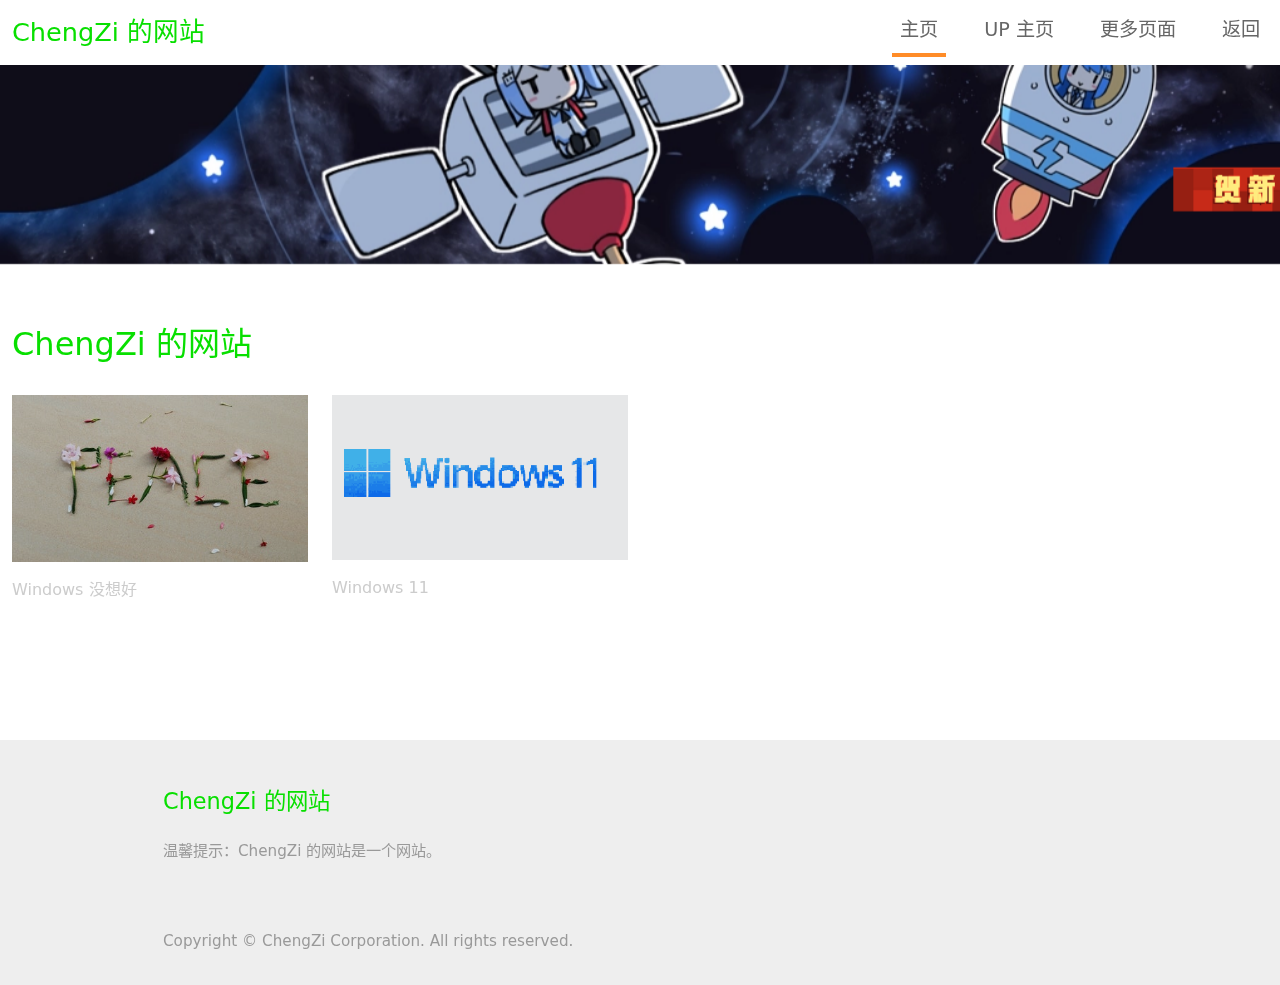
<file: sys.html>
﻿<!DOCTYPE html>
<html lang="zh-cn">
<head>
    <meta charset="UTF-8">
    <meta name="viewport" content="width=device-width, initial-scale=1.0">
    <title>ChengZi 的网站</title>
    <link rel="stylesheet" href="css/bootstrap.min.css">
    <link rel="stylesheet" href="fontawesome/css/all.min.css">
    <link rel="stylesheet" href="css/templatemo-style.css">
    <link rel="shortcut icon" type="image/png" href="img/NZ.ico">
</head>
<body>
    <!-- Page Loader -->
    <div id="loader-wrapper">
        <div id="loader"></div>

        <div class="loader-section section-left"></div>
        <div class="loader-section section-right"></div>

    </div>
                            
    <nav class="navbar navbar-expand-lg">
        <div class="container-fluid">
            <a class="navbar-brand" href="#">
                ChengZi 的网站
            </a>
            <button class="navbar-toggler" type="button" data-toggle="collapse" data-target="#navbarSupportedContent" aria-controls="navbarSupportedContent" aria-expanded="false" aria-label="Toggle navigation">
                <i class="fas fa-bars"></i>
            </button>
            <div class="collapse navbar-collapse" id="navbarSupportedContent">
            <ul class="navbar-nav ml-auto mb-2 mb-lg-0">
                <li class="nav-item">
                    <a class="nav-link nav-link-1 active" aria-current="page" href="index.html">主页</a>
                </li>
                <li class="nav-item">
                    <a class="nav-link nav-link-2" href="example.html">UP 主页</a>
                </li>
                <li class="nav-item">
                    <a class="nav-link nav-link-3" href="index.html">更多页面</a>
                </li>
                <li class="nav-item">
                    <a class="nav-link" href="javascript:window.history.back(-1)" target="_self">返回</a>
                </li>
            </ul>
            </div>
        </div>
    </nav>

    <div class="tm-hero d-flex justify-content-center align-items-center" data-parallax="scroll" data-image-src="img/BG.jpg">
    </div>

    <div class="container-fluid tm-container-content tm-mt-60">
        <div class="row mb-4">
            <h2 class="col-6 tm-text-primary">
                ChengZi 的网站
            </h2>
        </div>
        <div class="row tm-mb-90 tm-gallery">
        	<div class="col-xl-3 col-lg-4 col-md-6 col-sm-6 col-12 mb-5">
                <figure class="effect-ming tm-video-item">
                    <img src="img/img-16.jpg" alt="Image" class="img-fluid">
                    <figcaption class="d-flex align-items-center justify-content-center">
                        <h2>Windows 没想好</h2>
                        <a href="WN.html">View more</a>
                    </figcaption>                    
                </figure>
                <div class="d-flex justify-content-between tm-text-gray">
                    <span class="tm-text-gray-light">Windows 没想好</span>
                </div>
            </div>
            <div class="col-xl-3 col-lg-4 col-md-6 col-sm-6 col-12 mb-5">
                <figure class="effect-ming tm-video-item">
                    <img src="img/W1.png" alt="Image" class="img-fluid">
                    <figcaption class="d-flex align-items-center justify-content-center">
                        <h2>Windows 11</h2>
                        <a href="page2.html">View more</a>
                    </figcaption>                    
                </figure>
                <div class="d-flex justify-content-between tm-text-gray">
                    <span class="tm-text-gray-light">Windows 11</span>
                </div>
            </div>
        </div> <!-- row -->
    </div> <!-- container-fluid, tm-container-content -->

    <footer class="tm-bg-gray pt-5 pb-3 tm-text-gray tm-footer">
        <div class="container-fluid tm-container-small">
            <div class="row">
                <div class="col-lg-6 col-md-12 col-12 px-5 mb-5">
                    <h3 class="tm-text-primary mb-4 tm-footer-title">ChengZi 的网站</h3>
                    <p>温馨提示：ChengZi 的网站是一个网站。</p>
                </div>
            </div>
            <div class="row">
                <div class="col-lg-8 col-md-7 col-12 px-5 mb-3">
                    Copyright © ChengZi Corporation. All rights reserved.
                </div>
            </div>
        </div>
    </footer>
    
    <script src="js/plugins.js"></script>
    <script>
        $(window).on("load", function() {
            $('body').addClass('loaded');
        });
    </script>
</body>
</html>
</file>
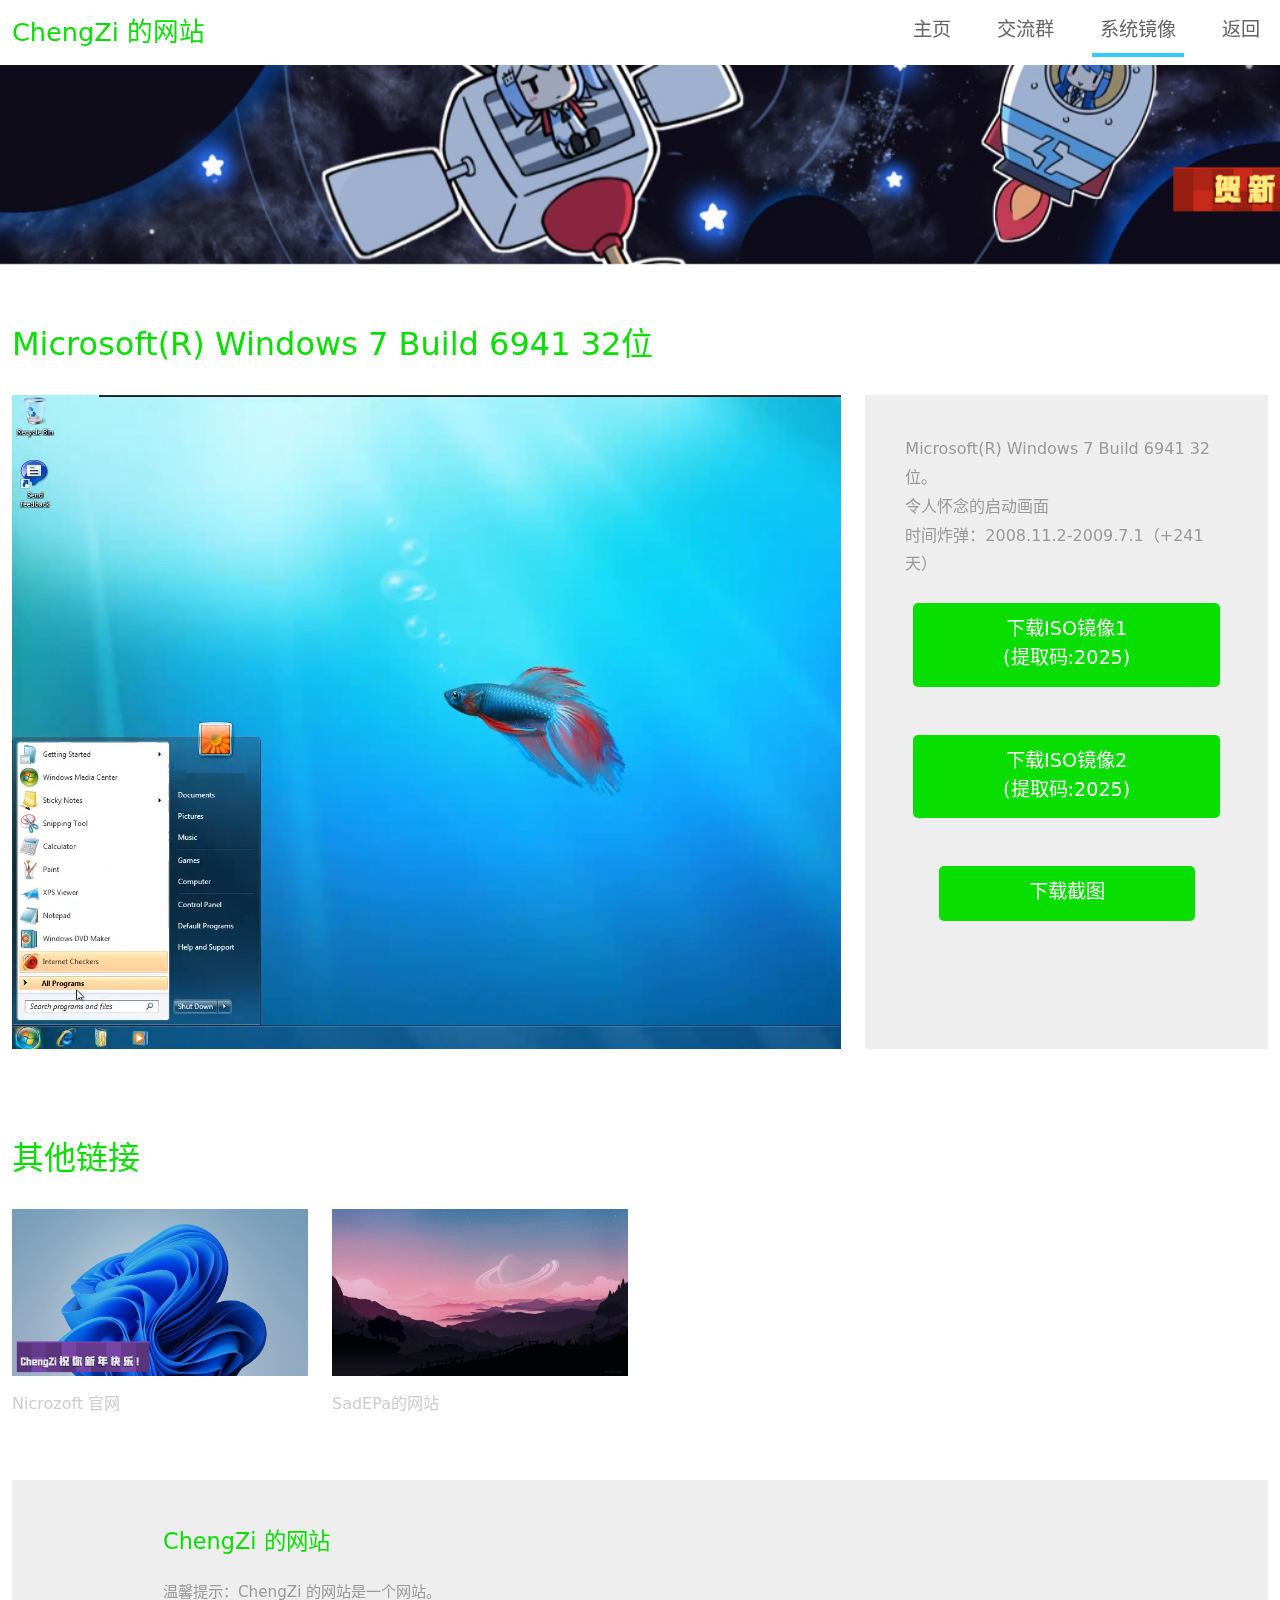
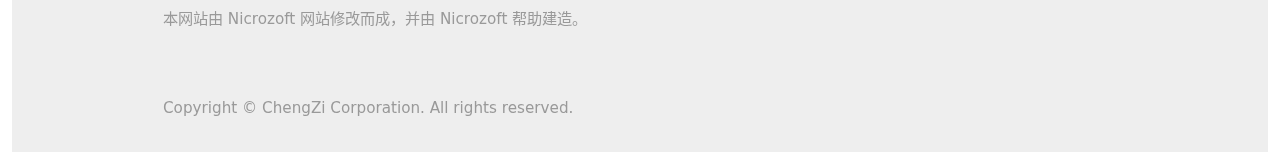
<file: W7B6941.html>
﻿<!DOCTYPE html>
<html lang="zh-cn">
<head>
    <meta charset="UTF-8">
    <meta name="viewport" content="width=device-width, initial-scale=1.0">
    <title>产品测试及交流群 - ChengZi 的网站</title>
    <link rel="stylesheet" href="css/bootstrap.min.css">
    <link rel="stylesheet" href="fontawesome/css/all.min.css">
    <link rel="stylesheet" href="css/templatemo-style.css">
    <link rel="shortcut icon" type="image/png" href="img/ykcz.ico">
</head>
<body>
    <!-- Page Loader -->
    <div id="loader-wrapper">
        <div id="loader"></div>

        <div class="loader-section section-left"></div>
        <div class="loader-section section-right"></div>

    </div>
                            
    <nav class="navbar navbar-expand-lg">
        <div class="container-fluid">
            <a class="navbar-brand" href="#">
                ChengZi 的网站
            </a>
            <button class="navbar-toggler" type="button" data-toggle="collapse" data-target="#navbarSupportedContent" aria-controls="navbarSupportedContent" aria-expanded="false" aria-label="Toggle navigation">
                <i class="fas fa-bars"></i>
            </button>
            <div class="collapse navbar-collapse" id="navbarSupportedContent">
            <ul class="navbar-nav ml-auto mb-2 mb-lg-0">
                <li class="nav-item">
                    <a class="nav-link nav-link-1" aria-current="page" href="index.html">主页</a>
                </li>
                <li class="nav-item">
                    <a class="nav-link nav-link-2" href="example.html">交流群</a>
                </li>
                <li class="nav-item">
                    <a class="nav-link nav-link-3 active" href="mwi.html">系统镜像</a>
                </li>
                <li class="nav-item">
                    <a class="nav-link" href="javascript:window.history.back(-1)" target="_self">返回</a>
                </li>
            </ul>
            </div>
        </div>
    </nav>

    <div class="tm-hero d-flex justify-content-center align-items-center" data-parallax="scroll" data-image-src="img/BG.jpg">
    </div>

    <div class="container-fluid tm-container-content tm-mt-60">
        <div class="row mb-4">
            <h2 class="col-12 tm-text-primary">Microsoft(R) Windows 7 Build 6941 32位</h2>
        </div>
        <div class="row tm-mb-90">            
            <div class="col-xl-8 col-lg-7 col-md-6 col-sm-12">
                <img src="img/W7B6941.png" alt="Image" class="img-fluid">
            </div>
            <div class="col-xl-4 col-lg-5 col-md-6 col-sm-12">
                <div class="tm-bg-gray tm-video-details">
                    <p class="mb-4">
                        Microsoft(R) Windows 7 Build 6941 32位。<br>令人怀念的启动画面<br>时间炸弹：2008.11.2-2009.7.1（+241天）<br>
                    </p>
                    <div class="text-center mb-5">
                        <a href="https://www.123684.com/s/chBqVv-CdJ5d?" class="btn btn-primary tm-btn-big">下载ISO镜像1<br>(提取码:2025)</a>
                    </div>   
                    <div class="text-center mb-5">
                        <a href="https://pan.huang1111.cn/s/K9RDZiY" class="btn btn-primary tm-btn-big">下载ISO镜像2<br>(提取码:2025)</a>
                    </div>   
                    <div class="text-center mb-5">
                        <a href="./img/W7B6941.png" class="btn btn-primary tm-btn-big">下载截图</a>
                    </div>   
                </div>
            </div>
        </div>
        <div class="row mb-4">
            <h2 class="col-12 tm-text-primary">
                其他链接
            </h2>
        </div>

        <div class="row mb-3 tm-gallery">
            <div class="col-xl-3 col-lg-4 col-md-6 col-sm-6 col-12 mb-5">
                <figure class="effect-ming tm-video-item">
                    <img src="img/nsft.jpg" alt="Image" class="img-fluid">
                    <figcaption class="d-flex align-items-center justify-content-center">
                        <h2>Nicrozoft 官网</h2>
                        <a href="https://nicrozoft.github.io">View more</a>
                    </figcaption>
                </figure>
                <div class="d-flex justify-content-between tm-text-gray">
                    <span class="tm-text-gray-light">Nicrozoft 官网</span>
                </div>
            </div> <!-- row -->
            <div class="col-xl-3 col-lg-4 col-md-6 col-sm-6 col-12 mb-5">
                <figure class="effect-ming tm-video-item">
                    <img src="img/sadepabg.jpg" alt="Image" class="img-fluid">
                    <figcaption class="d-flex align-items-center justify-content-center">
                        <h2>SadEPa的网站</h2>
                        <a href="https://sadepa.gitee.io/">View more</a>
                    </figcaption>
                </figure>
                <div class="d-flex justify-content-between tm-text-gray">
                    <span class="tm-text-gray-light">SadEPa的网站</span>
            </div> <!-- row -->
        </div>
    </div> <!-- container-fluid, tm-container-content -->
    <footer class="tm-bg-gray pt-5 pb-3 tm-text-gray tm-footer">
        <div class="container-fluid tm-container-small">
            <div class="row">
                <div class="col-lg-6 col-md-12 col-12 px-5 mb-5">
                    <h3 class="tm-text-primary mb-4 tm-footer-title">ChengZi 的网站</h3>
                    <p>温馨提示：ChengZi 的网站是一个网站。<br>本网站由 Nicrozoft 网站修改而成，并由 Nicrozoft 帮助建造。</p>
                </div>
            </div>
            <div class="row">
                <div class="col-lg-8 col-md-7 col-12 px-5 mb-3">
                    Copyright © ChengZi Corporation. All rights reserved.
                </div>
            </div>
        </div>
    </footer>
    
    <script src="js/plugins.js"></script>
    <script>
        $(window).on("load", function() {
            $('body').addClass('loaded');
        });
    </script>
</body>
</html>
</html>
</file>
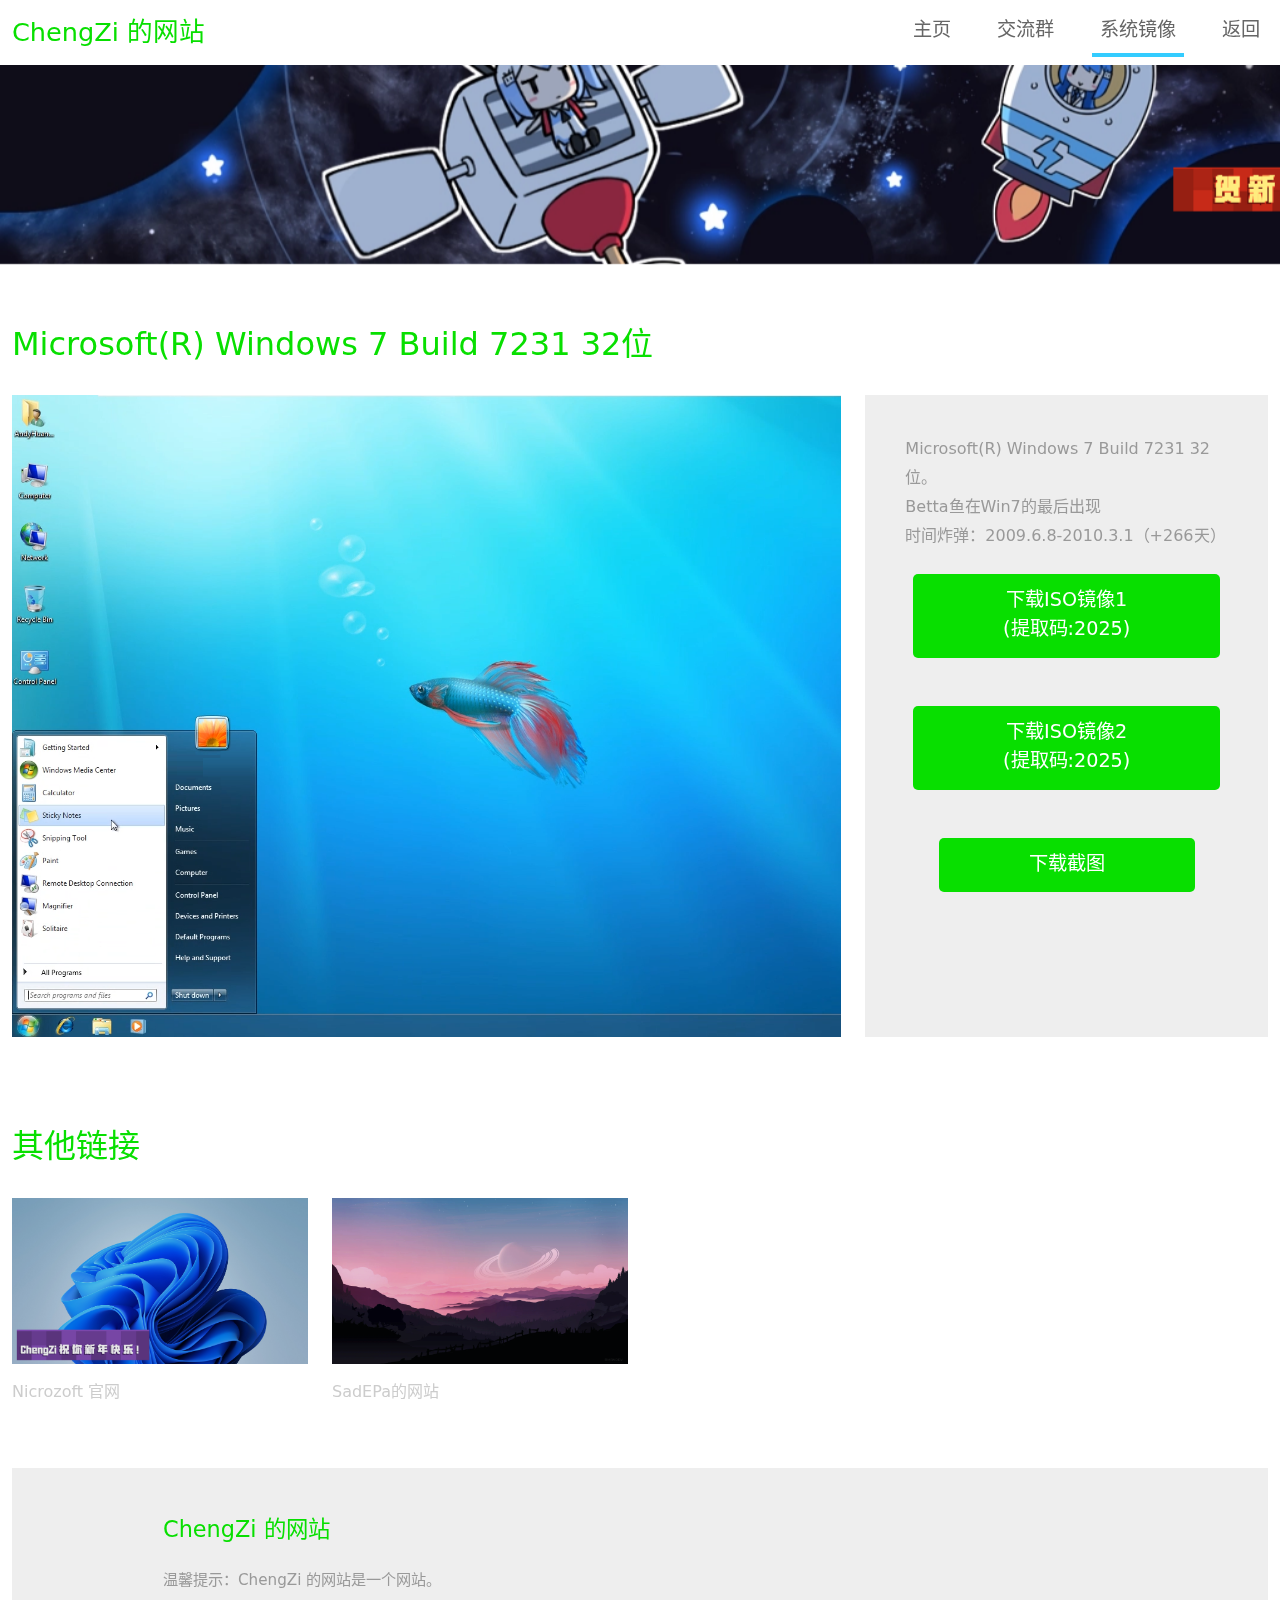
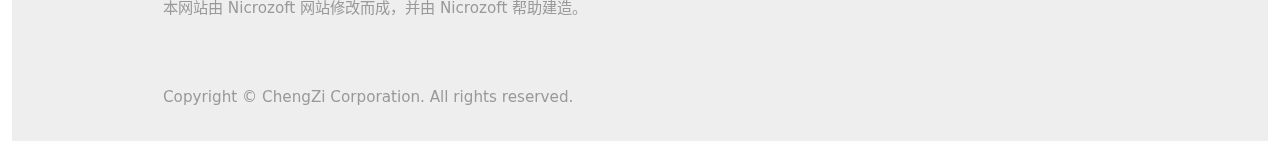
<file: W7B7231.html>
﻿<!DOCTYPE html>
<html lang="zh-cn">
<head>
    <meta charset="UTF-8">
    <meta name="viewport" content="width=device-width, initial-scale=1.0">
    <title>产品测试及交流群 - ChengZi 的网站</title>
    <link rel="stylesheet" href="css/bootstrap.min.css">
    <link rel="stylesheet" href="fontawesome/css/all.min.css">
    <link rel="stylesheet" href="css/templatemo-style.css">
    <link rel="shortcut icon" type="image/png" href="img/ykcz.ico">
</head>
<body>
    <!-- Page Loader -->
    <div id="loader-wrapper">
        <div id="loader"></div>

        <div class="loader-section section-left"></div>
        <div class="loader-section section-right"></div>

    </div>
                            
    <nav class="navbar navbar-expand-lg">
        <div class="container-fluid">
            <a class="navbar-brand" href="#">
                ChengZi 的网站
            </a>
            <button class="navbar-toggler" type="button" data-toggle="collapse" data-target="#navbarSupportedContent" aria-controls="navbarSupportedContent" aria-expanded="false" aria-label="Toggle navigation">
                <i class="fas fa-bars"></i>
            </button>
            <div class="collapse navbar-collapse" id="navbarSupportedContent">
            <ul class="navbar-nav ml-auto mb-2 mb-lg-0">
                <li class="nav-item">
                    <a class="nav-link nav-link-1" aria-current="page" href="index.html">主页</a>
                </li>
                <li class="nav-item">
                    <a class="nav-link nav-link-2" href="example.html">交流群</a>
                </li>
                <li class="nav-item">
                    <a class="nav-link nav-link-3 active" aria-current="page" href="mwi.html">系统镜像</a>
                </li>
                <li class="nav-item">
                    <a class="nav-link" href="javascript:window.history.back(-1)" target="_self">返回</a>
                </li>
            </ul>
            </div>
        </div>
    </nav>

    <div class="tm-hero d-flex justify-content-center align-items-center" data-parallax="scroll" data-image-src="img/BG.jpg">
    </div>

    <div class="container-fluid tm-container-content tm-mt-60">
        <div class="row mb-4">
            <h2 class="col-12 tm-text-primary">Microsoft(R) Windows 7 Build 7231 32位</h2>
        </div>
        <div class="row tm-mb-90">            
            <div class="col-xl-8 col-lg-7 col-md-6 col-sm-12">
                <img src="img/W7B7231.png" alt="Image" class="img-fluid">
            </div>
            <div class="col-xl-4 col-lg-5 col-md-6 col-sm-12">
                <div class="tm-bg-gray tm-video-details">
                    <p class="mb-4">
                        Microsoft(R) Windows 7 Build 7231 32位。<br>Betta鱼在Win7的最后出现<br>时间炸弹：2009.6.8-2010.3.1（+266天）<br>
                    </p>
                    <div class="text-center mb-5">
                        <a href="https://www.123684.com/s/chBqVv-NdJ5d?" class="btn btn-primary tm-btn-big">下载ISO镜像1<br>(提取码:2025)</a>
                    </div>   
                    <div class="text-center mb-5">
                        <a href="https://pan.huang1111.cn/s/6e2ZeSN" class="btn btn-primary tm-btn-big">下载ISO镜像2<br>(提取码:2025)</a>
                    </div>   
                    <div class="text-center mb-5">
                        <a href="./img/W7B7231.png" class="btn btn-primary tm-btn-big">下载截图</a>
                    </div>   
                </div>
            </div>
        </div>
        <div class="row mb-4">
            <h2 class="col-12 tm-text-primary">
                其他链接
            </h2>
        </div>

        <div class="row mb-3 tm-gallery">
            <div class="col-xl-3 col-lg-4 col-md-6 col-sm-6 col-12 mb-5">
                <figure class="effect-ming tm-video-item">
                    <img src="img/nsft.jpg" alt="Image" class="img-fluid">
                    <figcaption class="d-flex align-items-center justify-content-center">
                        <h2>Nicrozoft 官网</h2>
                        <a href="https://nicrozoft.github.io">View more</a>
                    </figcaption>
                </figure>
                <div class="d-flex justify-content-between tm-text-gray">
                    <span class="tm-text-gray-light">Nicrozoft 官网</span>
                </div>
            </div> <!-- row -->
            <div class="col-xl-3 col-lg-4 col-md-6 col-sm-6 col-12 mb-5">
                <figure class="effect-ming tm-video-item">
                    <img src="img/sadepabg.jpg" alt="Image" class="img-fluid">
                    <figcaption class="d-flex align-items-center justify-content-center">
                        <h2>SadEPa的网站</h2>
                        <a href="https://sadepa.gitee.io/">View more</a>
                    </figcaption>
                </figure>
                <div class="d-flex justify-content-between tm-text-gray">
                    <span class="tm-text-gray-light">SadEPa的网站</span>
            </div> <!-- row -->
        </div>
    </div> <!-- container-fluid, tm-container-content -->
    <footer class="tm-bg-gray pt-5 pb-3 tm-text-gray tm-footer">
        <div class="container-fluid tm-container-small">
            <div class="row">
                <div class="col-lg-6 col-md-12 col-12 px-5 mb-5">
                    <h3 class="tm-text-primary mb-4 tm-footer-title">ChengZi 的网站</h3>
                    <p>温馨提示：ChengZi 的网站是一个网站。<br>本网站由 Nicrozoft 网站修改而成，并由 Nicrozoft 帮助建造。</p>
                </div>
            </div>
            <div class="row">
                <div class="col-lg-8 col-md-7 col-12 px-5 mb-3">
                    Copyright © ChengZi Corporation. All rights reserved.
                </div>
            </div>
        </div>
    </footer>
    
    <script src="js/plugins.js"></script>
    <script>
        $(window).on("load", function() {
            $('body').addClass('loaded');
        });
    </script>
</body>
</html>
</html>
</file>
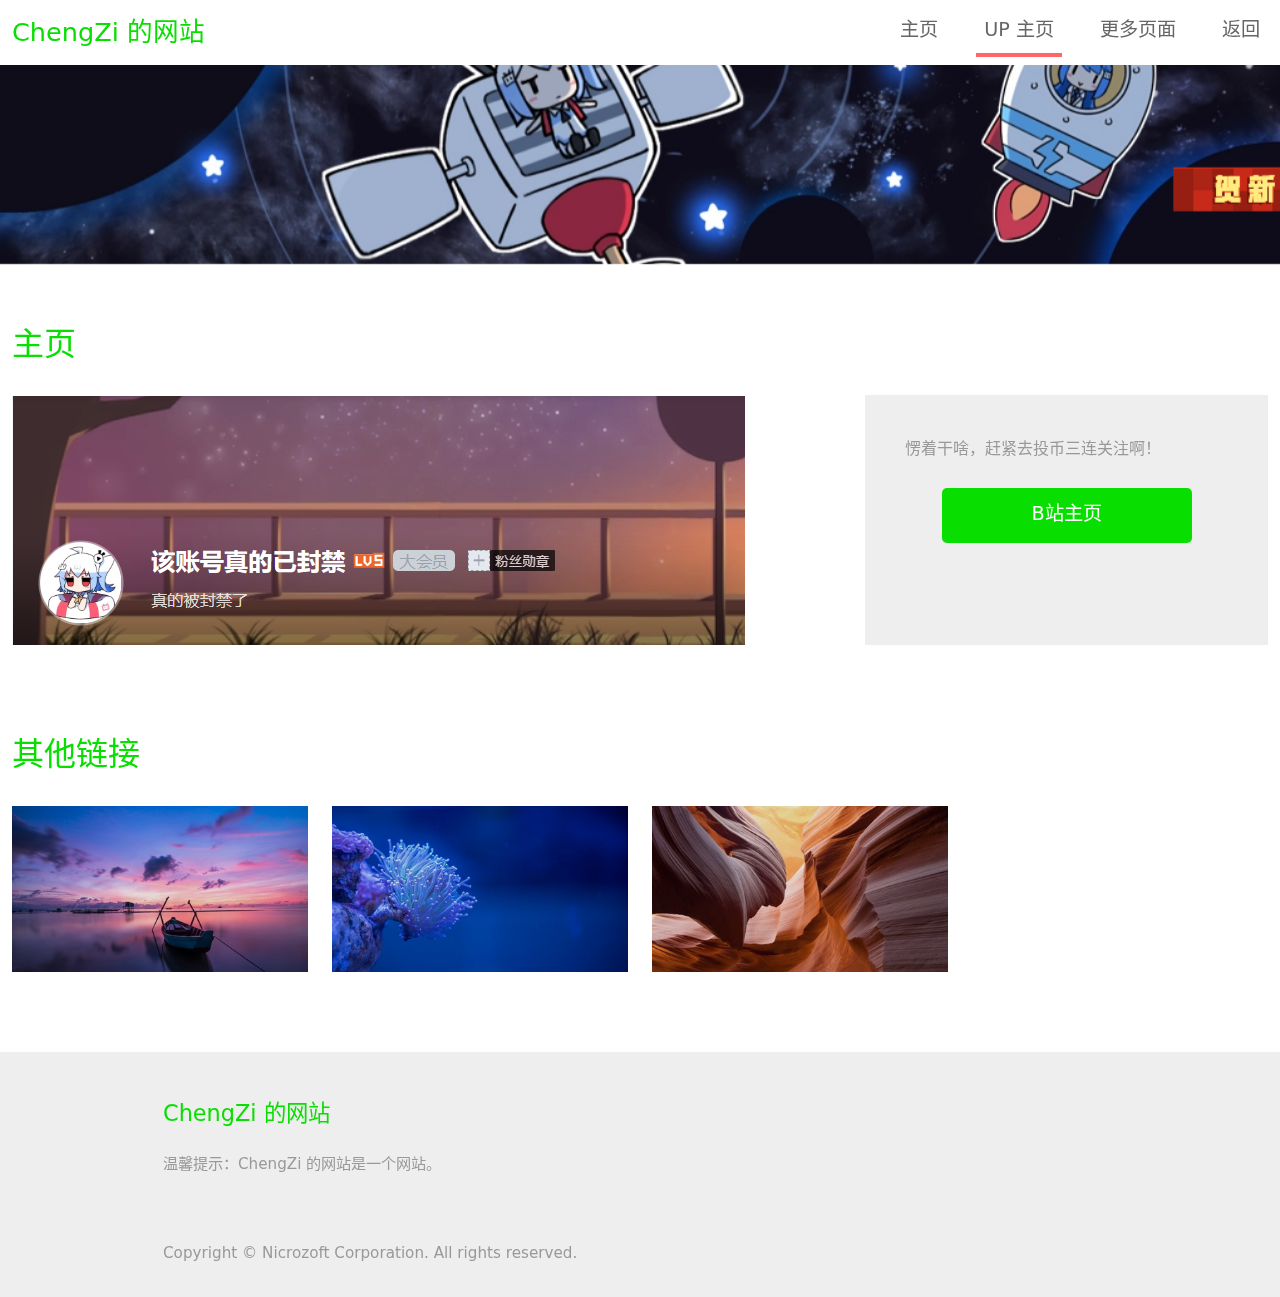
<file: WN.html>
﻿<!DOCTYPE html>
<html lang="zh-cn">
<head>
    <meta charset="UTF-8">
    <meta name="viewport" content="width=device-width, initial-scale=1.0">
    <title>UP 主页 - ChengZi 的网站</title>
    <link rel="stylesheet" href="css/bootstrap.min.css">
    <link rel="stylesheet" href="fontawesome/css/all.min.css">
    <link rel="stylesheet" href="css/templatemo-style.css">
    <link rel="shortcut icon" type="image/png" href="img/ykcz.ico">
</head>
<body>
    <!-- Page Loader -->
    <div id="loader-wrapper">
        <div id="loader"></div>

        <div class="loader-section section-left"></div>
        <div class="loader-section section-right"></div>

    </div>
                            
    <nav class="navbar navbar-expand-lg">
        <div class="container-fluid">
            <a class="navbar-brand" href="#">
                ChengZi 的网站
            </a>
            <button class="navbar-toggler" type="button" data-toggle="collapse" data-target="#navbarSupportedContent" aria-controls="navbarSupportedContent" aria-expanded="false" aria-label="Toggle navigation">
                <i class="fas fa-bars"></i>
            </button>
            <div class="collapse navbar-collapse" id="navbarSupportedContent">
            <ul class="navbar-nav ml-auto mb-2 mb-lg-0">
                <li class="nav-item">
                    <a class="nav-link nav-link-1" aria-current="page" href="index.html">主页</a>
                </li>
                <li class="nav-item">
                    <a class="nav-link nav-link-2 active" href="example.html">UP 主页</a>
                </li>
                <li class="nav-item">
                    <a class="nav-link nav-link-3" href="index.html">更多页面</a>
                </li>
                <li class="nav-item">
                    <a class="nav-link" href="javascript:window.history.back(-1)" target="_self">返回</a>
                </li>
            </ul>
            </div>
        </div>
    </nav>

    <div class="tm-hero d-flex justify-content-center align-items-center" data-parallax="scroll" data-image-src="img/BG.jpg">
    </div>

    <div class="container-fluid tm-container-content tm-mt-60">
        <div class="row mb-4">
            <h2 class="col-12 tm-text-primary">主页</h2>
        </div>
        <div class="row tm-mb-90">
            <div class="col-xl-8 col-lg-7 col-md-6 col-sm-12">
                <img src="img/ZY.png" alt="Image" class="img-fluid">
            </div>
            <div class="col-xl-4 col-lg-5 col-md-6 col-sm-12">
                <div class="tm-bg-gray tm-video-details">
                    <p class="mb-4">
                        愣着干啥，赶紧去投币三连关注啊！
                    </p>
                    <div class="text-center mb-5">
                        <a href="https://space.bilibili.com/1892907969" class="btn btn-primary tm-btn-big">B站主页</a>
                    </div>
                </div>
            </div>
        </div>
        <div class="row mb-4">
            <h2 class="col-12 tm-text-primary">
                其他链接
            </h2>
        </div>
        <div class="row mb-3 tm-gallery">
            <div class="col-xl-3 col-lg-4 col-md-6 col-sm-6 col-12 mb-5">
                <figure class="effect-ming tm-video-item">
                    <img src="img/img-13.jpg" alt="Image" class="img-fluid">
                    <figcaption class="d-flex align-items-center justify-content-center">
                        <h2>好玩的 1</h2>
                        <a href="https://www.bilibili.com/video/BV1GJ411x7h7/?spm_id_from=333.337.search-card.all.click">View more</a>
                    </figcaption>                    
                </figure>
            </div>
            <div class="col-xl-3 col-lg-4 col-md-6 col-sm-6 col-12 mb-5">
                <figure class="effect-ming tm-video-item">
                    <img src="img/img-14.jpg" alt="Image" class="img-fluid">
                    <figcaption class="d-flex align-items-center justify-content-center">
                        <h2>好玩的 2</h2>
                        <a href="https://www.bilibili.com/video/BV1uT4y1P7CX?p=2&vd_source=5589322f4d3d0c3e50eba1119e7306f4">View more</a>
                    </figcaption>
                </figure>
            </div>
            <div class="col-xl-3 col-lg-4 col-md-6 col-sm-6 col-12 mb-5">
                <figure class="effect-ming tm-video-item">
                    <img src="img/img-12.jpg" alt="Image" class="img-fluid">
                    <figcaption class="d-flex align-items-center justify-content-center">
                        <h2>Nicrozoft</h2>
                        <a href="https://nicrozoft.github.io">View more</a>
                    </figcaption>
                </figure>
            </div>
        </div> <!-- row -->
    </div> <!-- container-fluid, tm-container-content -->
    <footer class="tm-bg-gray pt-5 pb-3 tm-text-gray tm-footer">
        <div class="container-fluid tm-container-small">
            <div class="row">
                <div class="col-lg-6 col-md-12 col-12 px-5 mb-5">
                    <h3 class="tm-text-primary mb-4 tm-footer-title">ChengZi 的网站</h3>
                    <p>温馨提示：ChengZi 的网站是一个网站。</p>
                </div>
            </div>
            <div class="row">
                <div class="col-lg-8 col-md-7 col-12 px-5 mb-3">
                    Copyright © Nicrozoft Corporation. All rights reserved.
                </div>
            </div>
        </div>
    </footer>
    
    <script src="js/plugins.js"></script>
    <script>
        $(window).on("load", function() {
            $('body').addClass('loaded');
        });
    </script>
</body>
</html>
</html>
</file>
<file: css/templatemo-style.css>
/*
    
TemplateMo 556 Catalog-Z

https://templatemo.com/tm-556-catalog-z

*/

#loader-wrapper {
    position: fixed;
    top: 0;
    left: 0;
    width: 100%;
    height: 100%;
    z-index: 1001;
}
#loader {
    display: block;
    position: relative;
    left: 50%;
    top: 50%;
    width: 150px;
    height: 150px;
    margin: -75px 0 0 -75px;
    border-radius: 50%;
    border: 3px solid transparent;
    border-top-color: #3498db;

    -webkit-animation: spin 2s linear infinite; /* Chrome, Opera 15+, Safari 5+ */
    animation: spin 2s linear infinite; /* Chrome, Firefox 16+, IE 10+, Opera */

    z-index: 1002;
}

    #loader:before {
        content: "";
        position: absolute;
        top: 5px;
        left: 5px;
        right: 5px;
        bottom: 5px;
        border-radius: 50%;
        border: 3px solid transparent;
        border-top-color: #e74c3c;

        -webkit-animation: spin 3s linear infinite; /* Chrome, Opera 15+, Safari 5+ */
        animation: spin 3s linear infinite; /* Chrome, Firefox 16+, IE 10+, Opera */
    }

    #loader:after {
        content: "";
        position: absolute;
        top: 15px;
        left: 15px;
        right: 15px;
        bottom: 15px;
        border-radius: 50%;
        border: 3px solid transparent;
        border-top-color: #f9c922;

        -webkit-animation: spin 1.5s linear infinite; /* Chrome, Opera 15+, Safari 5+ */
          animation: spin 1.5s linear infinite; /* Chrome, Firefox 16+, IE 10+, Opera */
    }

    @-webkit-keyframes spin {
        0%   { 
            -webkit-transform: rotate(0deg);  /* Chrome, Opera 15+, Safari 3.1+ */
            -ms-transform: rotate(0deg);  /* IE 9 */
            transform: rotate(0deg);  /* Firefox 16+, IE 10+, Opera */
        }
        100% {
            -webkit-transform: rotate(360deg);  /* Chrome, Opera 15+, Safari 3.1+ */
            -ms-transform: rotate(360deg);  /* IE 9 */
            transform: rotate(360deg);  /* Firefox 16+, IE 10+, Opera */
        }
    }
    @keyframes spin {
        0%   { 
            -webkit-transform: rotate(0deg);  /* Chrome, Opera 15+, Safari 3.1+ */
            -ms-transform: rotate(0deg);  /* IE 9 */
            transform: rotate(0deg);  /* Firefox 16+, IE 10+, Opera */
        }
        100% {
            -webkit-transform: rotate(360deg);  /* Chrome, Opera 15+, Safari 3.1+ */
            -ms-transform: rotate(360deg);  /* IE 9 */
            transform: rotate(360deg);  /* Firefox 16+, IE 10+, Opera */
        }
    }

    #loader-wrapper .loader-section {
        position: fixed;
        top: 0;
        width: 51%;
        height: 100%;
        background: #222222;
        z-index: 1001;
        -webkit-transform: translateX(0);  /* Chrome, Opera 15+, Safari 3.1+ */
        -ms-transform: translateX(0);  /* IE 9 */
        transform: translateX(0);  /* Firefox 16+, IE 10+, Opera */
    }

    #loader-wrapper .loader-section.section-left {
        left: 0;
    }

    #loader-wrapper .loader-section.section-right {
        right: 0;
    }

    /* Loaded */
    .loaded #loader-wrapper .loader-section.section-left {
        -webkit-transform: translateX(-100%);  /* Chrome, Opera 15+, Safari 3.1+ */
            -ms-transform: translateX(-100%);  /* IE 9 */
                transform: translateX(-100%);  /* Firefox 16+, IE 10+, Opera */

        -webkit-transition: all 0.7s 0.3s cubic-bezier(0.645, 0.045, 0.355, 1.000);  
                transition: all 0.7s 0.3s cubic-bezier(0.645, 0.045, 0.355, 1.000);
    }

    .loaded #loader-wrapper .loader-section.section-right {
        -webkit-transform: translateX(100%);  /* Chrome, Opera 15+, Safari 3.1+ */
            -ms-transform: translateX(100%);  /* IE 9 */
                transform: translateX(100%);  /* Firefox 16+, IE 10+, Opera */

-webkit-transition: all 0.7s 0.3s cubic-bezier(0.645, 0.045, 0.355, 1.000);  
        transition: all 0.7s 0.3s cubic-bezier(0.645, 0.045, 0.355, 1.000);
    }
    
    .loaded #loader {
        opacity: 0;
        -webkit-transition: all 0.3s ease-out;  
                transition: all 0.3s ease-out;
    }
    .loaded #loader-wrapper {
        visibility: hidden;

        -webkit-transform: translateY(-100%);  /* Chrome, Opera 15+, Safari 3.1+ */
            -ms-transform: translateY(-100%);  /* IE 9 */
                transform: translateY(-100%);  /* Firefox 16+, IE 10+, Opera */

        -webkit-transition: all 0.3s 1s ease-out;  
                transition: all 0.3s 1s ease-out;
    }

p { line-height: 1.8; }

a { 
    text-decoration: none;
    transition: all 0.3s ease; 
}
a:hover { color:#08DF00; }
.container-fluid { max-width: 1770px; }
.tm-container-small { max-width: 1050px; }
.btn { border-radius: 0; }
.btn-primary {
    background-color: #08DF00;
    border: 0;
    border-radius: 5px;
    padding: 12px 50px 14px;
    font-size: 1.2rem;
}

.btn-primary:hover,
.btn-primary:focus {
    background-color:#08BF00;
}

.btn-primary.disabled, 
.btn-primary:disabled {
    background-color: #009999;
    pointer-events: all;
    cursor: not-allowed;
}

.form-control {
	padding: 10px 20px;
	width: 100%;
	height: auto;
}

.form-group { margin-bottom: 25px; }
.tm-btn-big { padding: 12px 90px 14px; }

.navbar-toggler:focus { box-shadow: none; }
.navbar-brand {
    color: #08DF00;
    font-size: 1.6rem;
}

.navbar-brand i { font-size: 2rem; }

.tm-hero {
    min-height: 200px;
    background: transparent;
}

.tm-mt-60 { margin-top: 60px; }
.tm-mb-50 { margin-bottom: 50px; }
.tm-mb-74 { margin-bottom: 74px; }
.tm-mb-90 { margin-bottom: 90px; }
.tm-text-primary { color: #08DF00; }
.tm-text-secondary { color: #CC6699; }
a.tm-text-primary:hover { color:#666666; }
.tm-bg-gray { background-color: #EEEEEE; }
.tm-input-paging {
    width: 40px;
    border-radius: 0;
    border: 1px solid #CCCCCC;
    background: #f4f4f4;
    text-align: center;
}

.nav-item { margin-right: 30px; }
.nav-item:last-child { margin-right: 0; }

.nav-link {
    color: #666666;
    border-bottom: 4px solid transparent;
    font-size: 1.2rem;
}

.nav-link-1.active,
.nav-link-1:hover {
    border-color: #FF8C28;
}

.nav-link-2.active,
.nav-link-2:hover {
    border-color: #FF6666;
}

.nav-link-3.active,
.nav-link-3:hover {
    border-color: #33CCFF;
}

.nav-link-4.active,
.nav-link-4:hover {
    border-color: #33CC66;
}

.nav-link-5.active,
.nav-link-5:hover {
    border-color: #737BDC;
}

.nav-link-6.active,
.nav-link-6:hover {
    border-color: #08DF00;
}

.tm-search-input {
    width: 360px;
    border-radius: 0;
    padding: 12px 15px;
    color: #009999;
    border: none;
}

.tm-search-input:focus {
    border-color: #009999;
    box-shadow: 0 0 0 0.25rem rgb(0 153 153 / 0.25);
}

.tm-search-input::placeholder { /* Chrome, Firefox, Opera, Safari 10.1+ */
    color: #009999;
    opacity: 1; /* Firefox */
}
  
.tm-search-input::-ms-input-placeholder { /* Microsoft Edge */
    color: #009999;
}

.tm-search-btn {
    color: white;
    background-color: #009999;
    border: none;
    width: 100px;
    height: 50px;
    margin-left: -1px;
}

p, .tm-text-gray { color: #999; }
.tm-text-gray-light { color: #CCC; }
.tm-text-gray-dark { color: #666; }

.tm-video-item {
    position: relative;
    overflow: hidden;
    text-align: center;
    cursor: pointer;
}

.tm-video-item img {
    position: relative;
    display: block;
    min-height: 100%;
    max-width: 100%;
    opacity: 0.8;
}

.tm-video-item figcaption {
    padding: 2em;
    color: #fff;
    text-transform: uppercase;
    font-size: 1.25em;
    -webkit-backface-visibility: hidden;
	backface-visibility: hidden;
}

.tm-video-item figcaption::before,
.tm-video-item figcaption::after {
    pointer-events: none;
}

.tm-video-item figcaption,
.tm-video-item figcaption > a {
    position: absolute;
    top: 0;
    left: 0;
    width: 100%;
    height: 100%;
}

.tm-video-item figcaption > a {
	z-index: 1000;
	text-indent: 200%;
	white-space: nowrap;
	font-size: 0;
	opacity: 0;
}

.tm-video-item h2 {
    word-spacing: -0.15em;
    font-weight: 300;
}

.tm-video-item h2,
.tm-video-item p {
    margin: 0;
}

.tm-video-item p {
    letter-spacing: 1px;
    font-size: 68.5%;
}

.tm-gallery div.d-block { animation: show .5s ease; }

@keyframes show {
    0% {
    	opacity: 0;
    	transform: scale(0.9);
    }
    100% {
    	opacity: 1;
    	transform: scale(1);
    }
}

.tm-paging-link {
    display: flex;
    justify-content: center;
    align-items: center;
    width: 60px;
    height: 60px;
    font-size: 1.1rem;
    color: #999;
    background-color: #EEEEEE;
    margin: 10px;
    border-radius: 5px;
    text-decoration: none;
    transition: all 0.3s ease;
}

.tm-paging-link:hover,
.tm-paging-link.active {
    background-color: #08DF00;
    color: #fff; 
}

/*---------------*/
/***** Ming *****/
/*---------------*/

figure.effect-ming {
	background: #030c17;
}

figure.effect-ming img {
	opacity: 0.9;
	-webkit-transition: opacity 0.35s;
	transition: opacity 0.35s;
}

figure.effect-ming figcaption::before {
	position: absolute;
	top: 30px;
	right: 30px;
	bottom: 30px;
	left: 30px;
	border: 2px solid #fff;
	box-shadow: 0 0 0 30px rgba(255,255,255,0.2);
	content: '';
	opacity: 0;
	-webkit-transition: opacity 0.35s, -webkit-transform 0.35s;
	transition: opacity 0.35s, transform 0.35s;
	-webkit-transform: scale3d(1.4,1.4,1);
	transform: scale3d(1.4,1.4,1);
}

figure.effect-ming h2 {
    font-size: 1.3em;
	opacity: 0;
	-webkit-transition: opacity 0.35s, -webkit-transform 0.35s;
	transition: opacity 0.35s, transform 0.35s;
	-webkit-transform: scale(1.5);
	transform: scale(1.5);
}

figure.effect-ming:hover figcaption::before,
figure.effect-ming:hover h2 {
	opacity: 1;
	-webkit-transform: scale3d(1,1,1);
	transform: scale3d(1,1,1);
}

figure.effect-ming:hover figcaption { background-color: rgba(58,52,42,0); }
figure.effect-ming:hover img { opacity: 0.4; }

.tm-footer-links li {
    list-style: none;
    margin-bottom: 5px;    
}

.tm-footer-links li a { color: #999999; }
.tm-footer-links li a:hover { color: #009999; }

.tm-social-links li {
    list-style: none;
    margin-right: 15px;
}

.tm-social-links li:last-child { margin-right: 0; }

.tm-social-links li a  {
    color: #999999;
    width: 44px;
    height: 44px;
    display: flex;
    background-color: #fff;
    align-items: center;
    justify-content: center;
}

.tm-social-links li a:hover {
    color: #fff;
    background-color: #009999;
}

.tm-footer { font-size: 0.95rem; }
.tm-footer-title { font-size: 1.4rem; }

/* Videos */
#tm-video-container {
    max-height: 400px;
    overflow: hidden;
    background-color: #333;
    margin-bottom: 90px;
    position: relative;
}

#tm-video {
    display: block;
    width: 100%;
    height: auto;
}

#tm-video-control-button {
    position: absolute;
    bottom: 20px;
    right: 20px;
    z-index: 1000;
    color: #e1e1e1;
}

.tm-video-details {
    height: 100%;
    padding: 40px;
}

/* About */
.tm-row-1640 { max-width: 1640px; }
.tm-about-2-col { max-width: 716px; }
.tm-about-3-col { max-width: 540px; }

.tm-about-2-col,
.tm-about-3-col {
    margin-bottom: 50px;
}

.tm-about-icon-container {
    width: 150px;
    height: 150px;
    border: 1px solid #009999;
    display: flex;
    align-items: center;
    justify-content: center;
}

.tm-about-img-text { max-width: 940px; }

/* Contact */
select.form-control { border-radius: 0; }
select.form-control option { height: 30px; }

select:not([multiple]) {
    -webkit-appearance: none;
    -moz-appearance: none;
    background-position: right 15px center;
    background-repeat: no-repeat;
    background-image: url(../img/select-arrow.png);
    padding: 14px 20px;
    padding-right: 20px;
    color: #666;
}

.mapouter{
    position:relative;
    height:480px;
    width:100%;
    max-width: 480px;
}

.gmap-canvas {
    overflow:hidden;
    background:none!important;
    height:480px;
    width:100%;
}

.tm-contact-form { max-width: 420px; }
.tm-address-col { max-width: 520px; }
.tm-contacts { padding-left: 0; }

.tm-contacts li {
    list-style: none;
    margin-bottom: 20px;
}

.tm-contacts li a i { width: 30px; }
.tm-social { display: flex; }

.tm-social li {
    list-style: none;
    margin-bottom: 20px;
    margin-right: 15px;
}

.tm-social li a i {
    width: 40px;
    height: 40px;
    color: #666666;
    background-color: #EEEEEE;
    display: flex;
    align-items: center;
    justify-content: center;
    transition: all 0.3s ease;
}

.tm-social li a:hover i {
    color: #fff;
    background-color: #009999;
}

.form-control,
input:-internal-autofill-selected,
select:not([multiple]) {
    color: #009999 !important;
}

.form-control::placeholder { /* Chrome, Firefox, Opera, Safari 10.1+ */
    color:  #009999;
    opacity: 1; /* Firefox */
}

@media (max-width: 991px) {
    .navbar-collapse {
        position: fixed;
        top: 50px;
        right: 0px;
        background: white;
        width: 150px;
        padding: 15px;
    }

    .tm-container-content { max-width: 870px; }
    .tm-contact-form, .tm-address-col, .mapouter { max-width: 100%; }
    .tm-people-row { max-width: 900px; }
}

@media (max-width: 767px) {
    .tm-paging-col { flex-direction: column; }
    .tm-paging { flex-wrap: wrap; }
    .tm-about-img-text { max-width: 640px; }
    .tm-about-2-col, .tm-about-3-col { margin-bottom: 50px; }
}

@media (max-width: 575px) {
    .tm-container-content { max-width: 420px; }

    .tm-search-form {
        padding-left: 15px;
        padding-right: 15px;
        width: 100%;
        justify-content: center;
    }

    .tm-search-input {
        width: 100%;
        max-width: 360px;
    }

    .tm-people-row { max-width: 420px; }
}

@media (max-width: 400px) {
    .tm-btn-big { padding: 12px 50px 14px; }
}

@media (max-width: 334px) {
    .tm-social-links {
        flex-wrap: wrap;
        justify-content: start !important;
    }

    .tm-social-links li { margin-right: 3px; }
}
</file>
